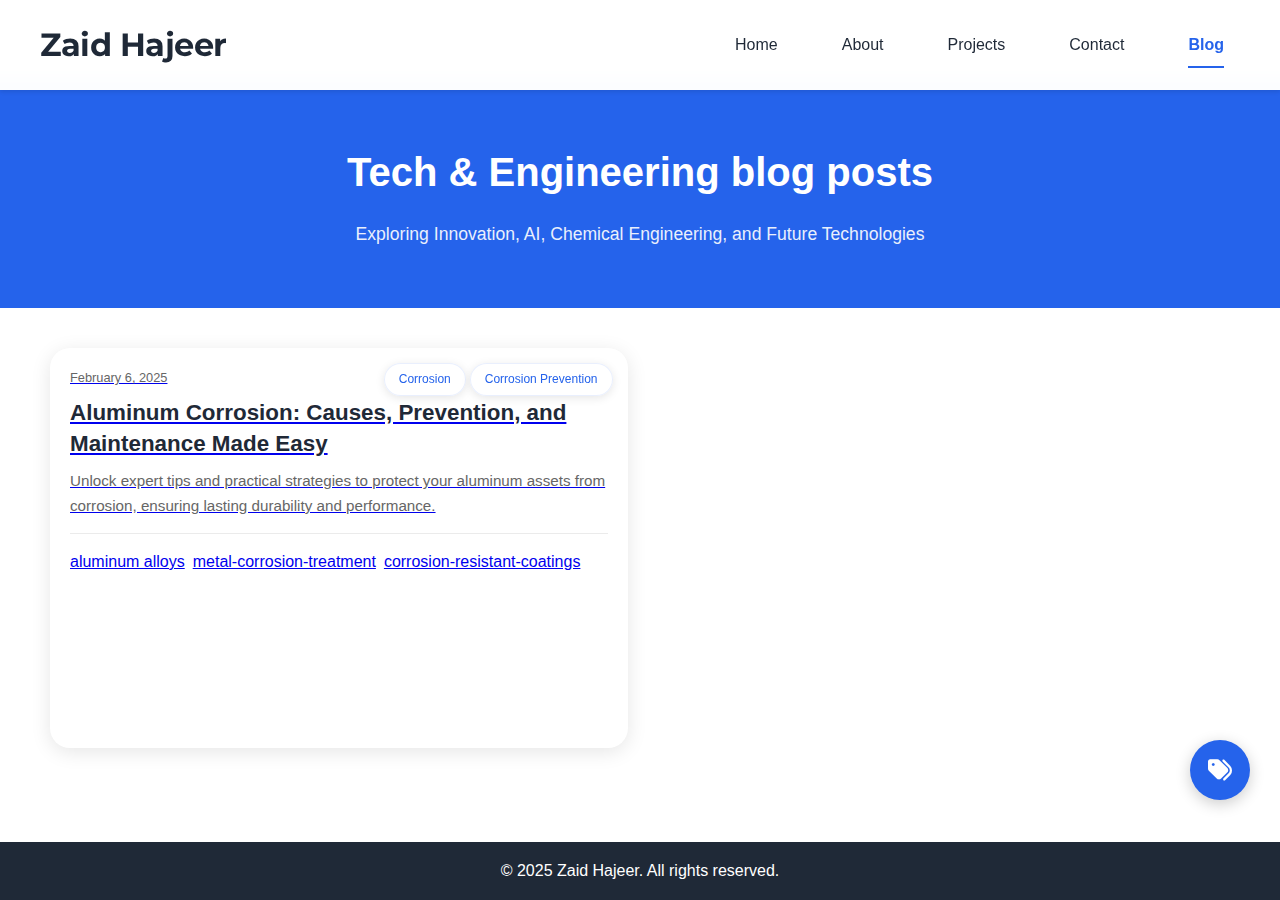
<file: blog/index.html>
<!DOCTYPE html>
<html lang="en">
<head>
    <meta charset="UTF-8">
    <meta name="viewport" content="width=device-width, initial-scale=1.0">
    
    <!-- Primary Meta Tags -->
    <title>Tech & Engineering Blog | Zaid Hajeer - Chemical Engineering Insights</title>
    <meta name="title" content="Tech & Engineering Blog | Zaid Hajeer - Chemical Engineering Insights">
    <meta name="description" content="Explore expert insights on chemical engineering, AI, process innovation, and sustainable technologies. Join Zaid Hajeer's technical blog for cutting-edge perspectives.">
    <meta name="author" content="Zaid Hajeer">
    <meta name="keywords" content="chemical engineering blog, tech blog, engineering insights, process innovation, AI in engineering, sustainable technologies, Zaid Hajeer">

    <!-- Open Graph / Facebook -->
    <meta property="og:type" content="website">
    <meta property="og:url" content="https://zaidhajeer.github.io/blog/">
    <meta property="og:title" content="Tech & Engineering Blog | Zaid Hajeer">
    <meta property="og:description" content="Explore expert insights on chemical engineering, AI, process innovation, and sustainable technologies. Join Zaid Hajeer's technical blog for cutting-edge perspectives.">
    <meta property="og:image" content="https://zaidhajeer.github.io/assets/images/blog-featured-image.jpg">

    <!-- Twitter -->
    <meta property="twitter:card" content="summary_large_image">
    <meta property="twitter:url" content="https://zaidhajeer.github.io/blog/">
    <meta property="twitter:title" content="Tech & Engineering Blog | Zaid Hajeer">
    <meta property="twitter:description" content="Explore expert insights on chemical engineering, AI, process innovation, and sustainable technologies. Join Zaid Hajeer's technical blog for cutting-edge perspectives.">
    <meta property="twitter:image" content="https://zaidhajeer.github.io/assets/images/blog-featured-image.jpg">

    <!-- Canonical URL -->
    <link rel="canonical" href="https://zaidhajeer.github.io/blog/">

    <!-- RSS Feed -->
    <link rel="alternate" type="application/rss+xml" title="Zaid Hajeer's Blog RSS Feed" href="https://zaidhajeer.github.io/blog/feed.xml">

    <!-- Fonts and Styles -->
    <link href="https://fonts.googleapis.com/css2?family=Montserrat:wght@400;500;700&display=swap" rel="stylesheet">
    <link rel="stylesheet" href="https://cdnjs.cloudflare.com/ajax/libs/font-awesome/6.0.0/css/all.min.css">
    <link rel="stylesheet" href="../styles.css">
    <link rel="stylesheet" href="blog.css">

    <!-- Schema.org markup -->
    <script type="application/ld+json">
    {
        "@context": "https://schema.org",
        "@type": "Blog",
        "name": "Tech & Engineering Blog",
        "description": "Expert insights on chemical engineering, AI, and sustainable technologies",
        "url": "https://zaidhajeer.github.io/blog/",
        "author": {
            "@type": "Person",
            "name": "Zaid Hajeer",
            "url": "https://zaidhajeer.github.io",
            "sameAs": [
                "https://github.com/zaidhajeer",
                "https://www.linkedin.com/in/zaid-hajeer-b2b2b4252/",
                "https://twitter.com/zaidhajeer",
                "https://www.facebook.com/zaid.hajeer.7",
                "https://www.instagram.com/zaid_hajeer/",
                "https://t.me/zaidhajeer"
            ]
        },
        "publisher": {
            "@type": "Organization",
            "name": "Zaid Hajeer",
            "url": "https://zaidhajeer.github.io"
        }
    }
    </script>
</head>
<body>
    <!-- Fixed Navigation -->
    <nav class="navbar">
        <div class="nav-container">
            <h1 id="logo">Zaid Hajeer</h1>
            <div class="menu-toggle">
                <span></span>
                <span></span>
                <span></span>
            </div>
            <div class="nav-links">
                <a href="../index.html">Home</a>
                <a href="../index.html#about">About</a>
                <a href="../index.html#portfolio">Projects</a>
                <a href="../index.html#contact">Contact</a>
                <a href="./index.html" class="blog-link active">Blog</a>
            </div>
        </div>
    </nav>

    <!-- Blog Header -->
    <header class="blog-header">
        <h1>Tech & Engineering blog posts</h1>
        <p>Exploring Innovation, AI, Chemical Engineering, and Future Technologies</p>
    </header>

    <div class="blog-container">
        <!-- Blog Posts Section -->
        <div class="blog-posts">
            <div class="posts-grid" id="blogPostsContainer">
                <!-- Posts will be dynamically inserted here -->
            </div>
        </div>
    </div>

    <!-- Mobile Categories Button -->
    <button class="categories-toggle" aria-label="Show Categories">
        <i class="fas fa-tags"></i>
    </button>

    <!-- Mobile Categories Sidebar -->
    <div class="mobile-categories-sidebar">
        <div class="mobile-sidebar-header">
            <h2>Categories</h2>
            <button class="mobile-sidebar-close" aria-label="Close categories">×</button>
        </div>
        <ul class="category-list mobile-category-list">
            <!-- Categories will be dynamically inserted here -->
        </ul>
    </div>

    <div class="mobile-overlay"></div>

    <!-- Fixed Footer -->
    <footer class="footer">
        <p>&copy; 2025 Zaid Hajeer. All rights reserved.</p>
    </footer>

    <script src="../script.js"></script>
    <script>
        // Ensure mobile menu works on blog pages
        document.addEventListener('DOMContentLoaded', () => {
            const menuToggle = document.querySelector('.menu-toggle');
            const navLinksContainer = document.querySelector('.nav-links');

            if (menuToggle && navLinksContainer) {
                // Toggle menu when clicking the hamburger
                menuToggle.addEventListener('click', (e) => {
                    e.stopPropagation();
                    menuToggle.classList.toggle('active');
                    navLinksContainer.classList.toggle('active');
                });

                // Close menu when clicking outside
                document.addEventListener('click', (e) => {
                    if (!navLinksContainer.contains(e.target) && !menuToggle.contains(e.target)) {
                        menuToggle.classList.remove('active');
                        navLinksContainer.classList.remove('active');
                    }
                });

                // Close menu when clicking a link
                navLinksContainer.querySelectorAll('a').forEach(link => {
                    link.addEventListener('click', () => {
                        menuToggle.classList.remove('active');
                        navLinksContainer.classList.remove('active');
                    });
                });

                // Prevent menu from closing when clicking inside
                navLinksContainer.addEventListener('click', (e) => {
                    e.stopPropagation();
                });
            }
        });
    </script>
    <script src="./data/posts.js"></script>
    <script src="./js/blog-list.js"></script>
</body>
</html>
</file>
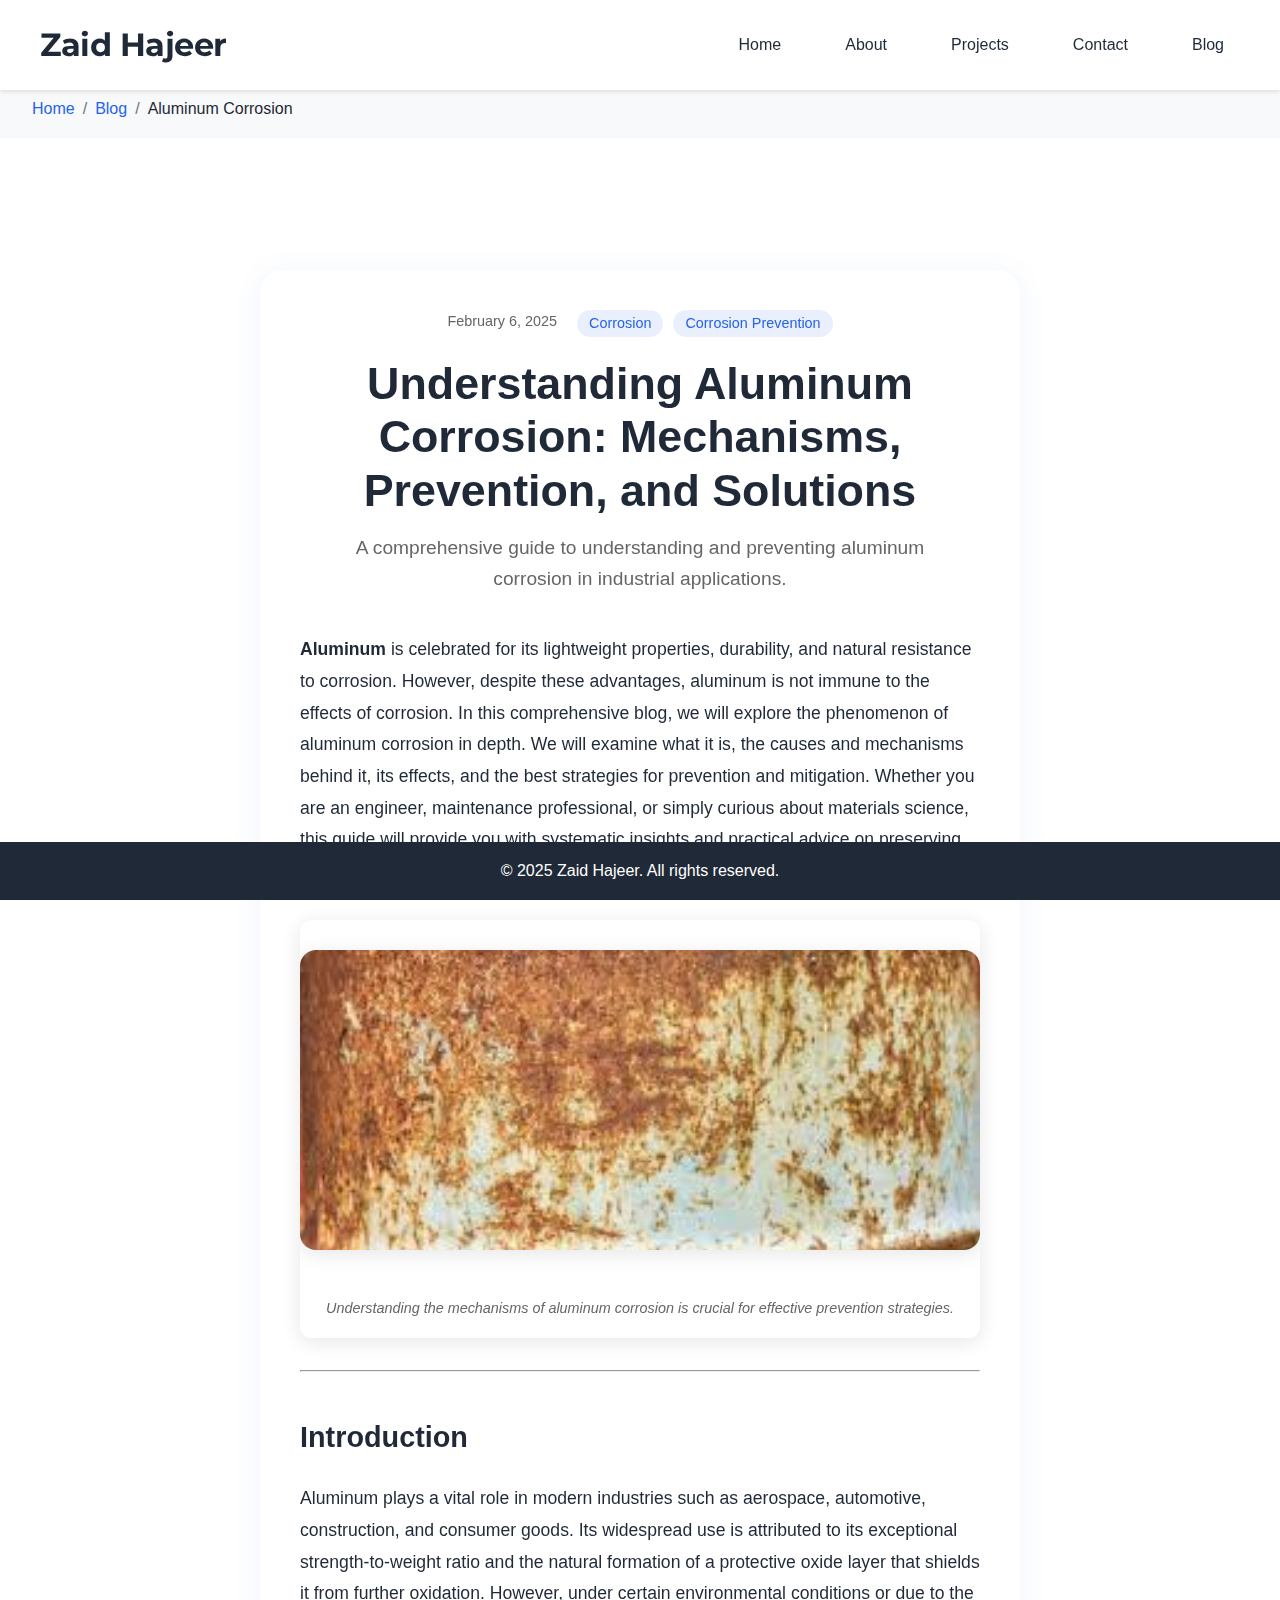
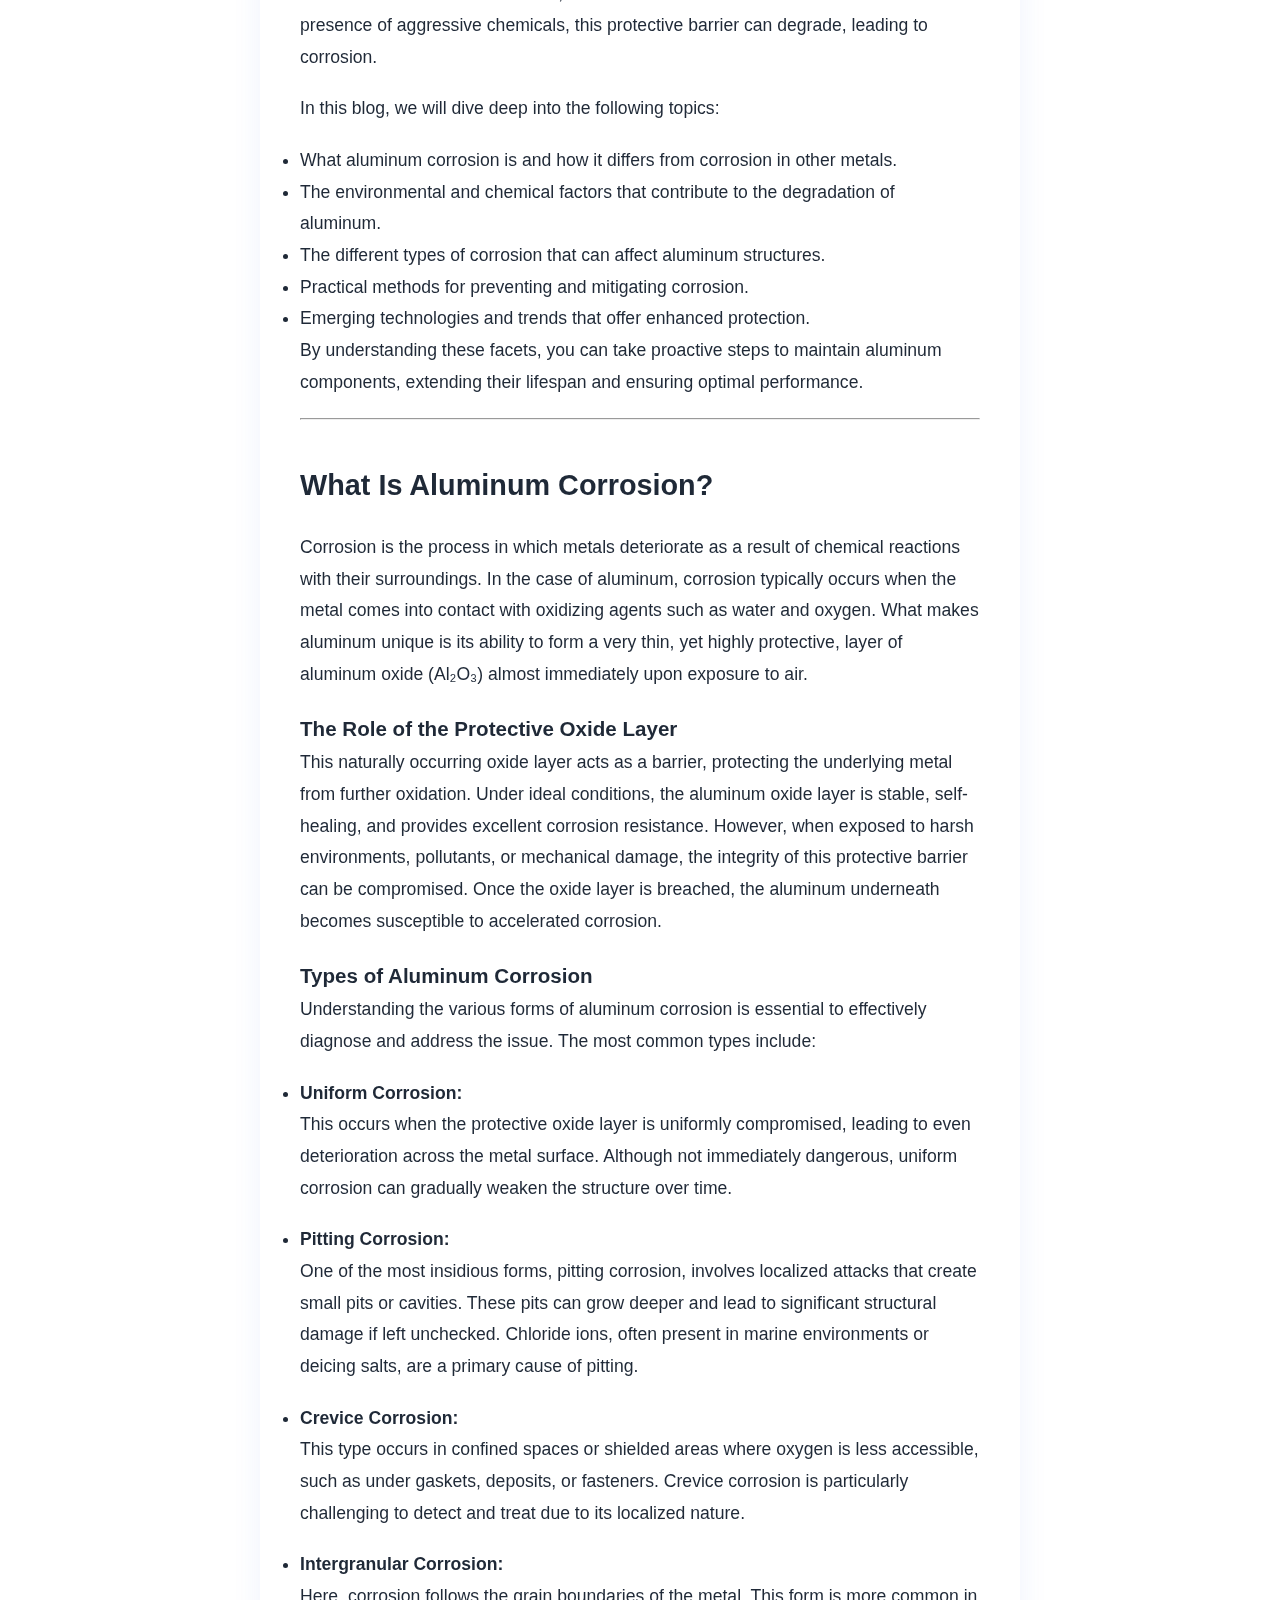
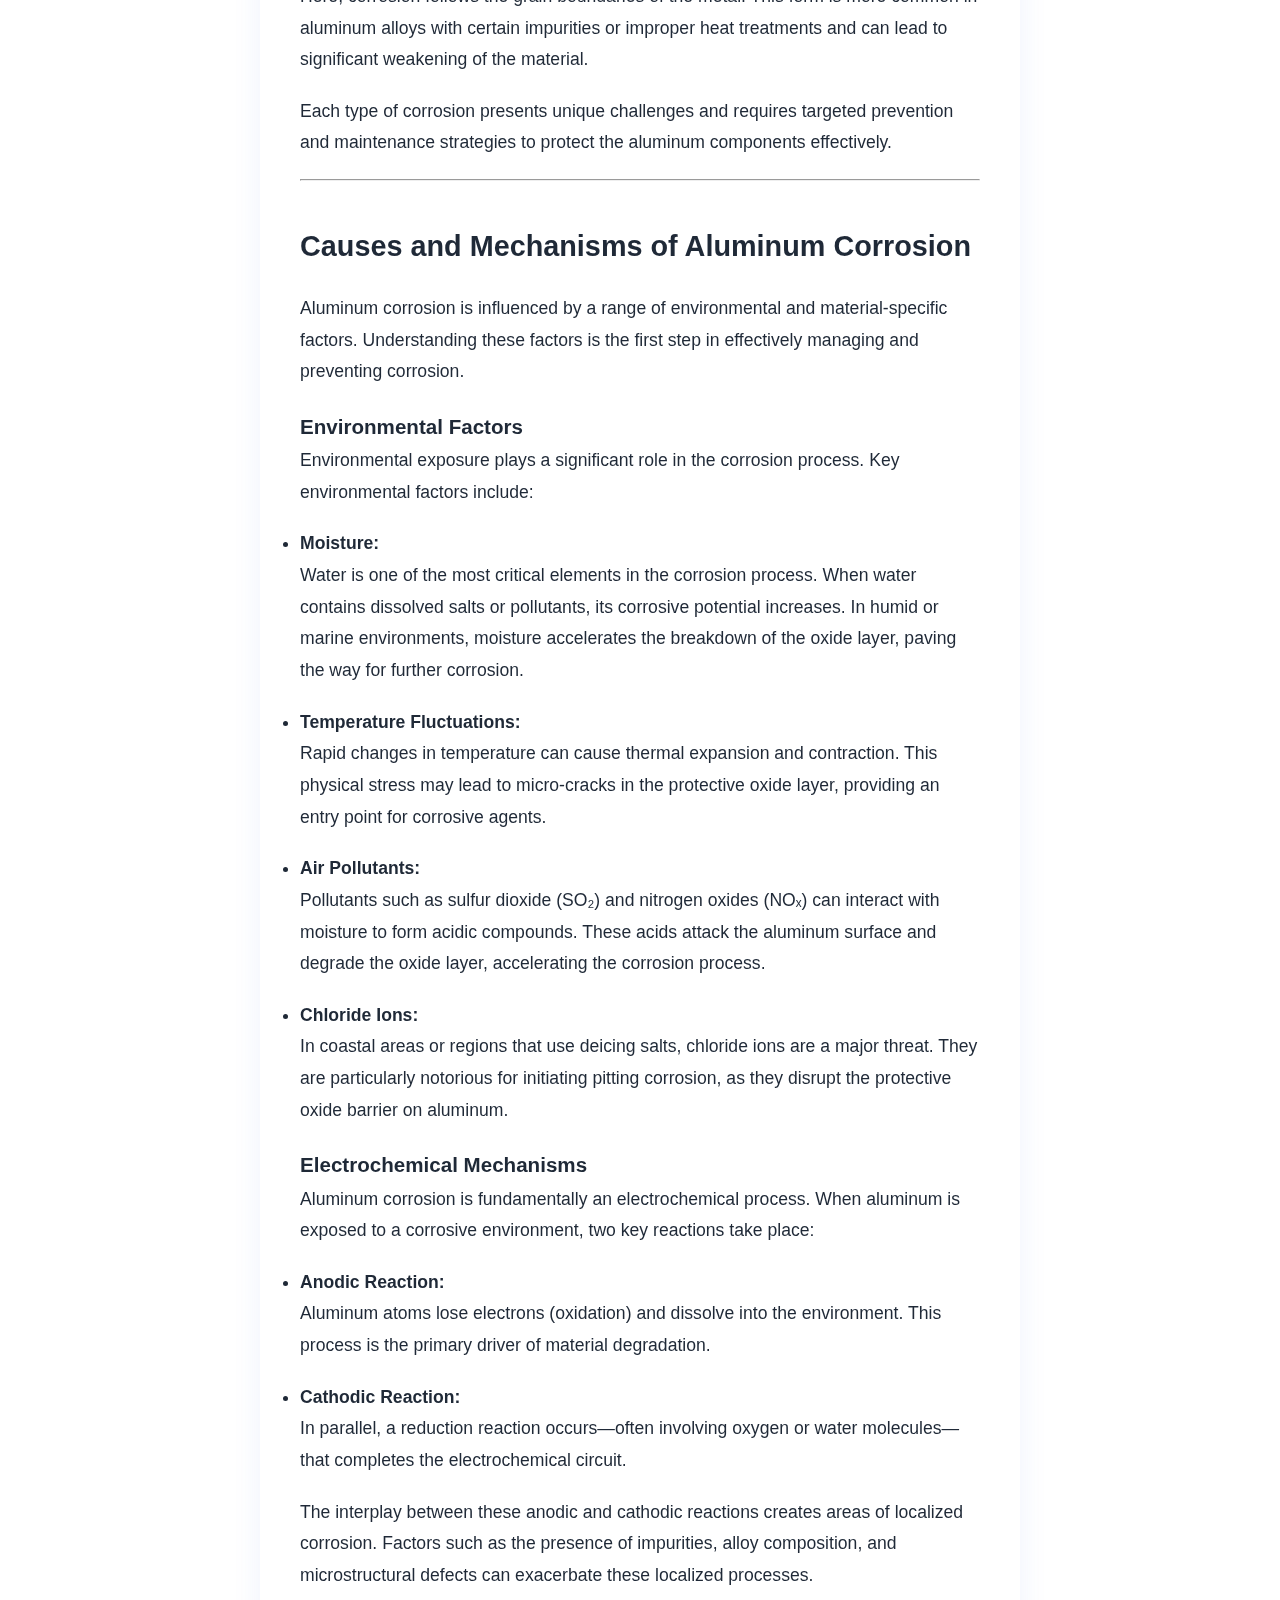
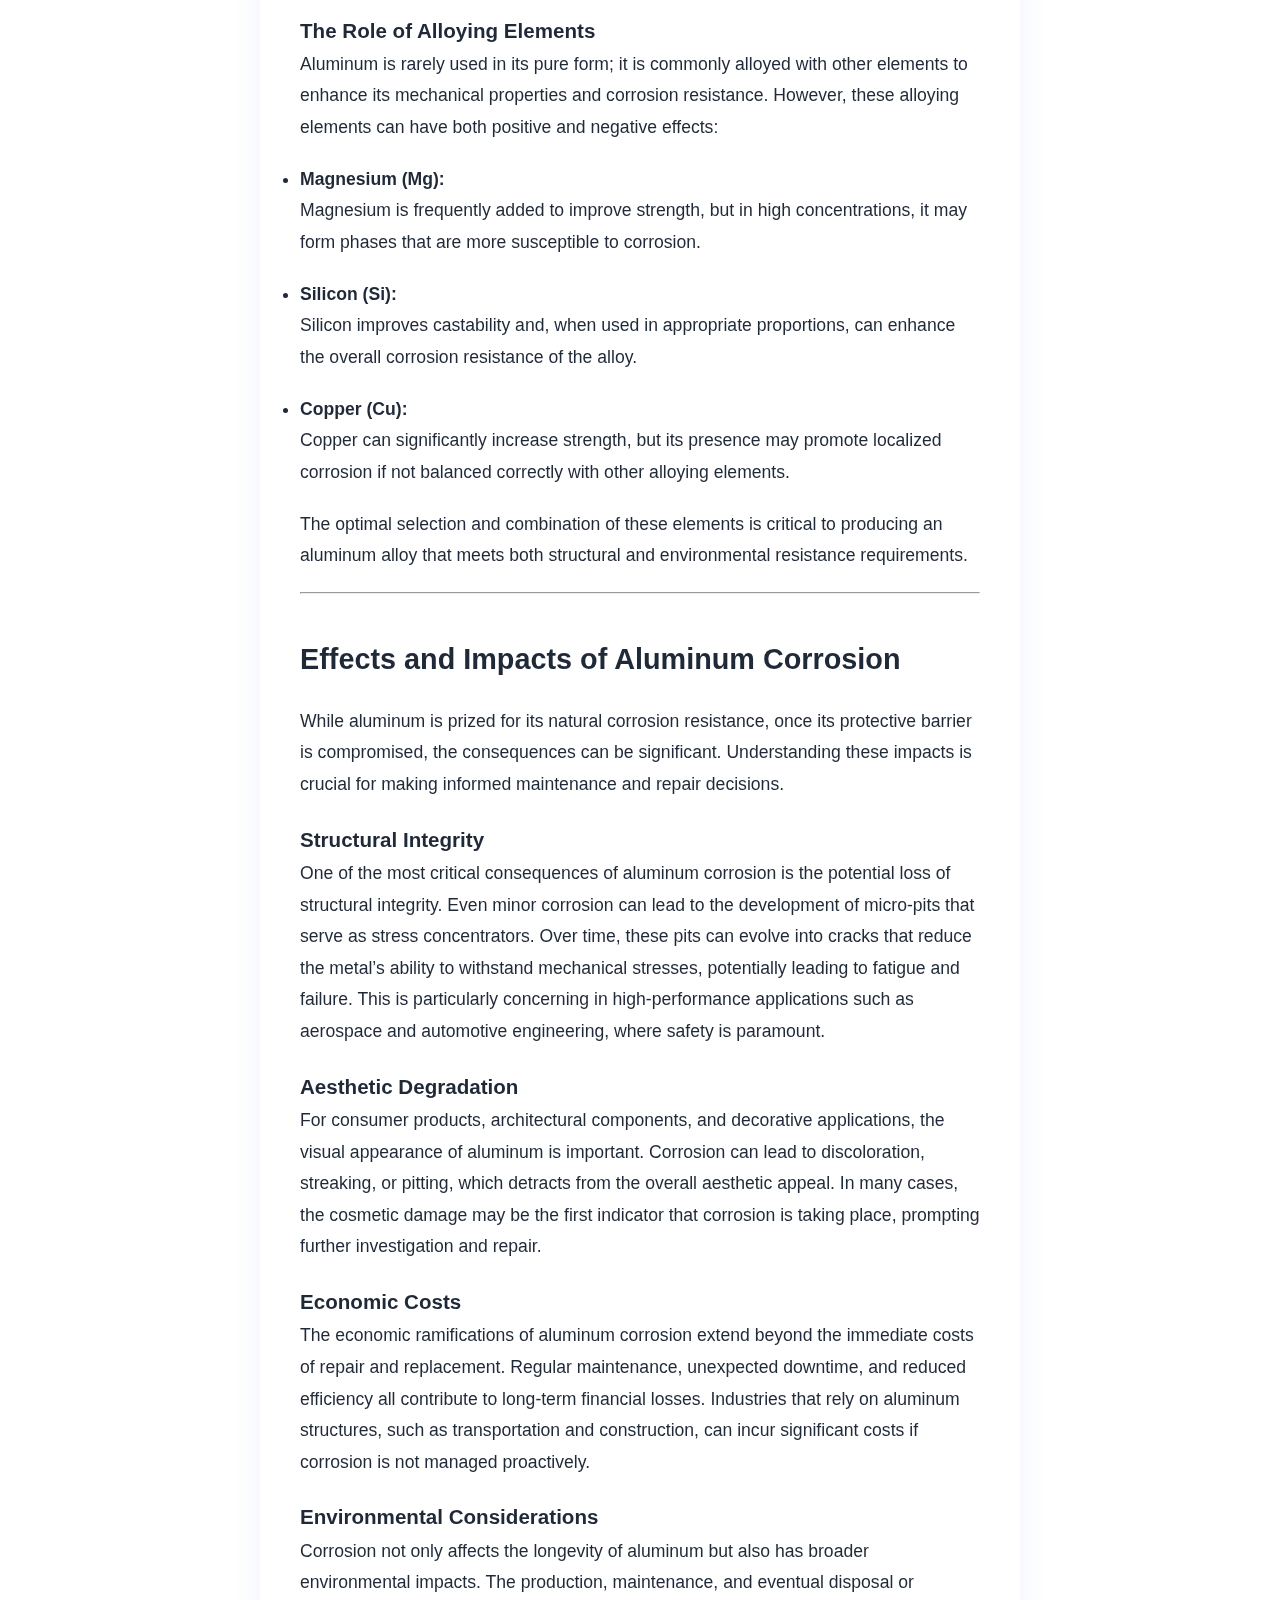
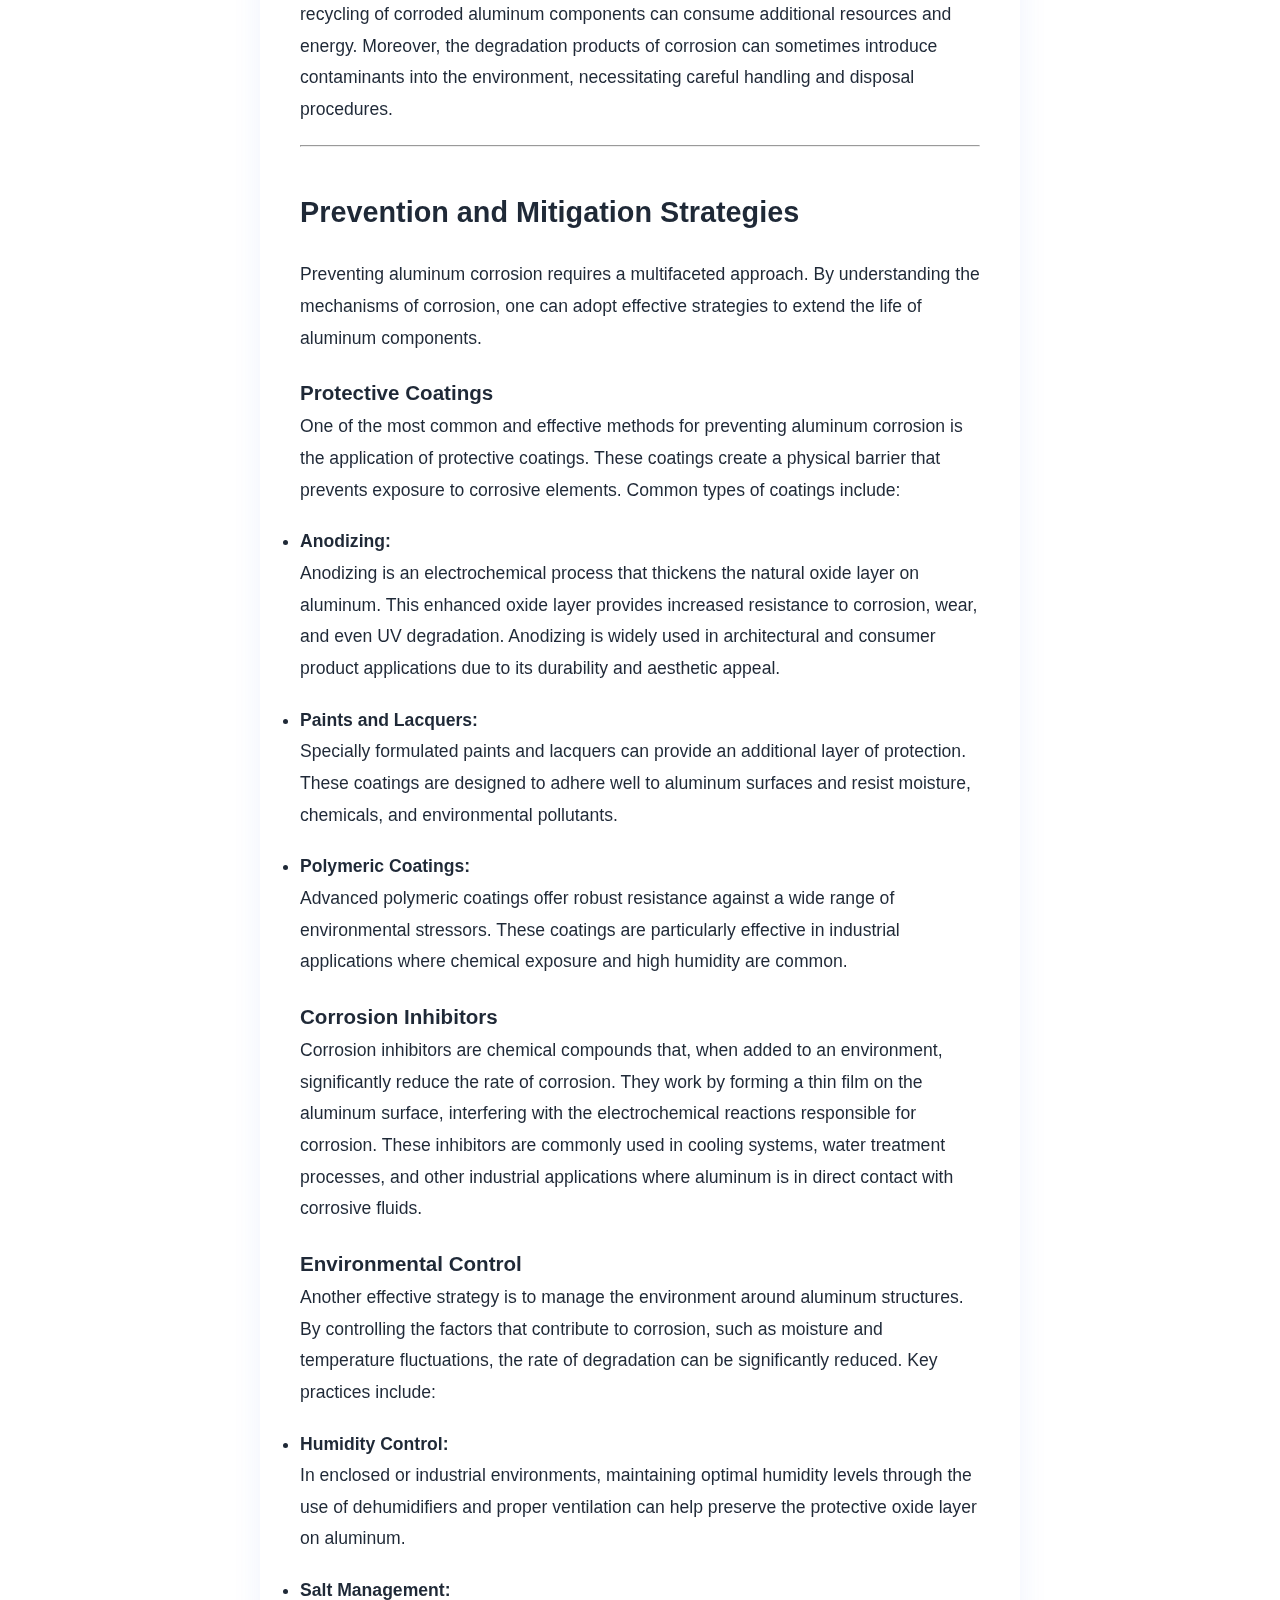
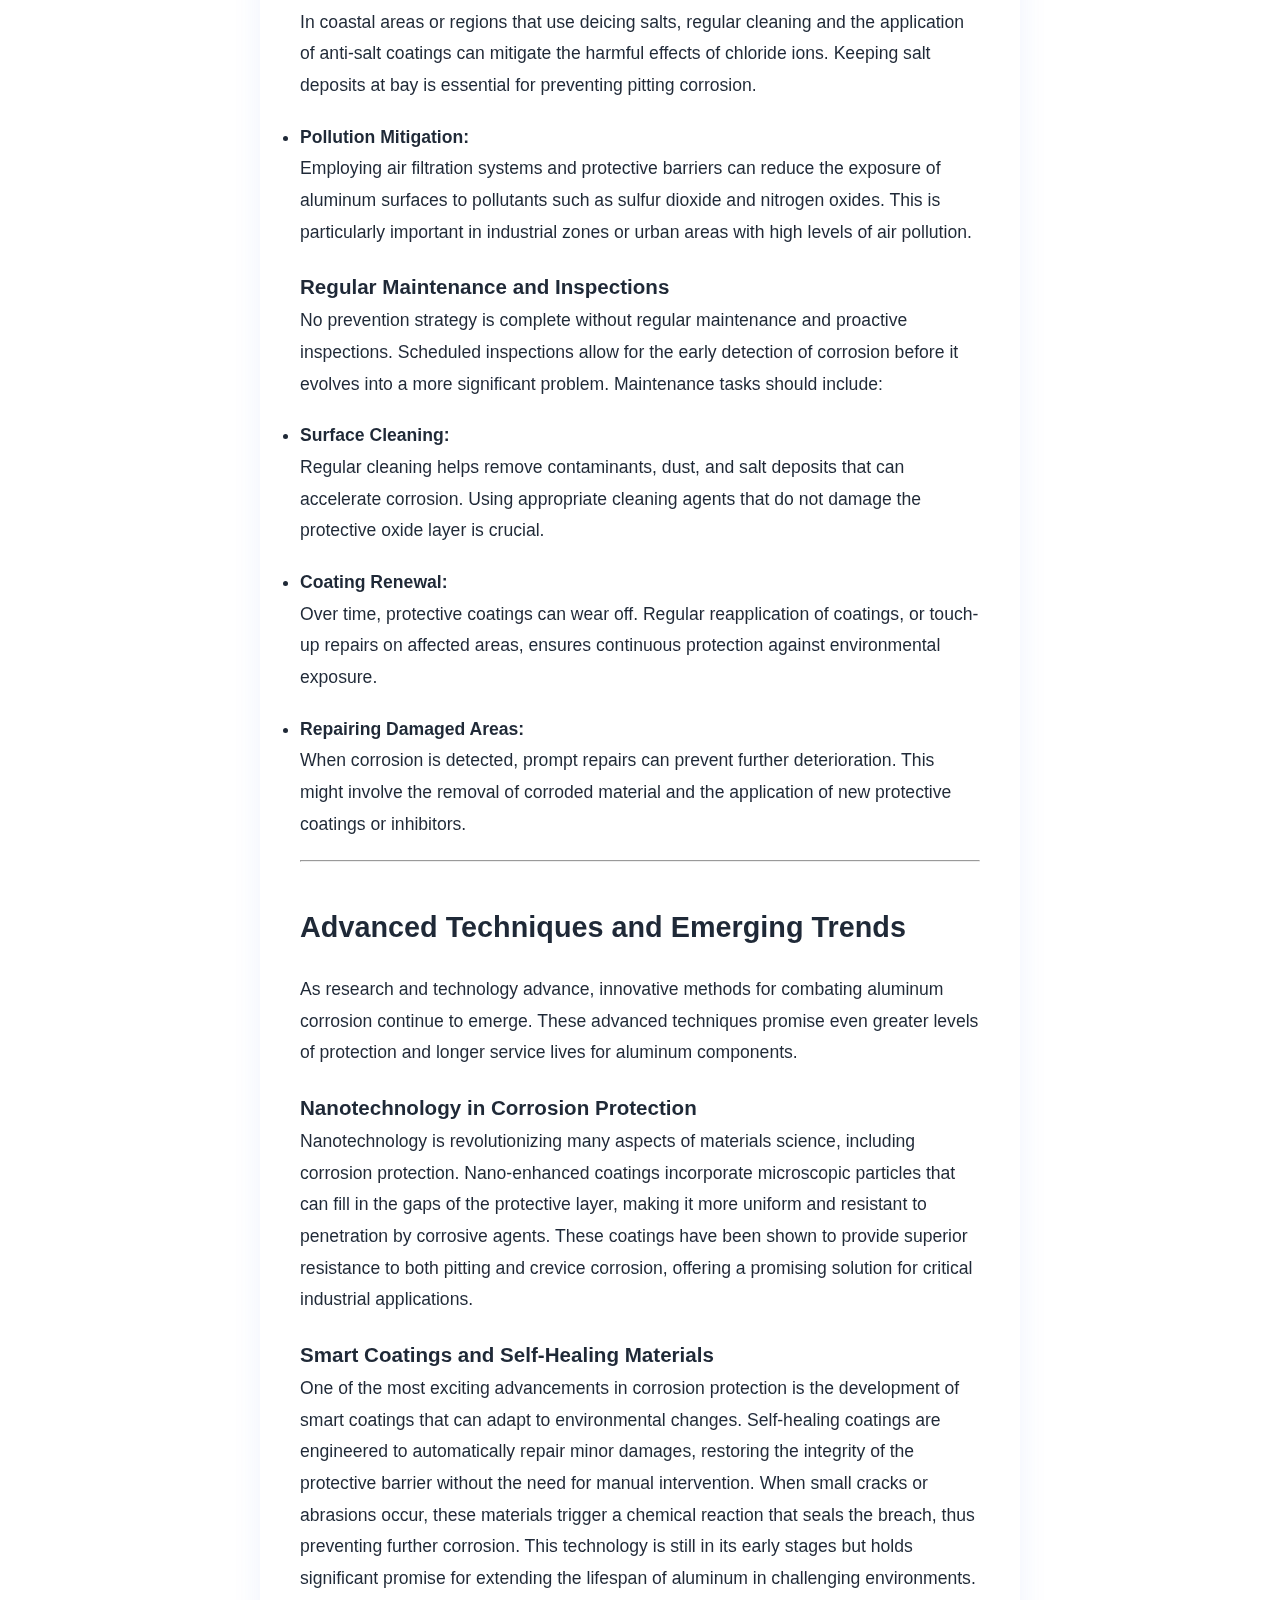
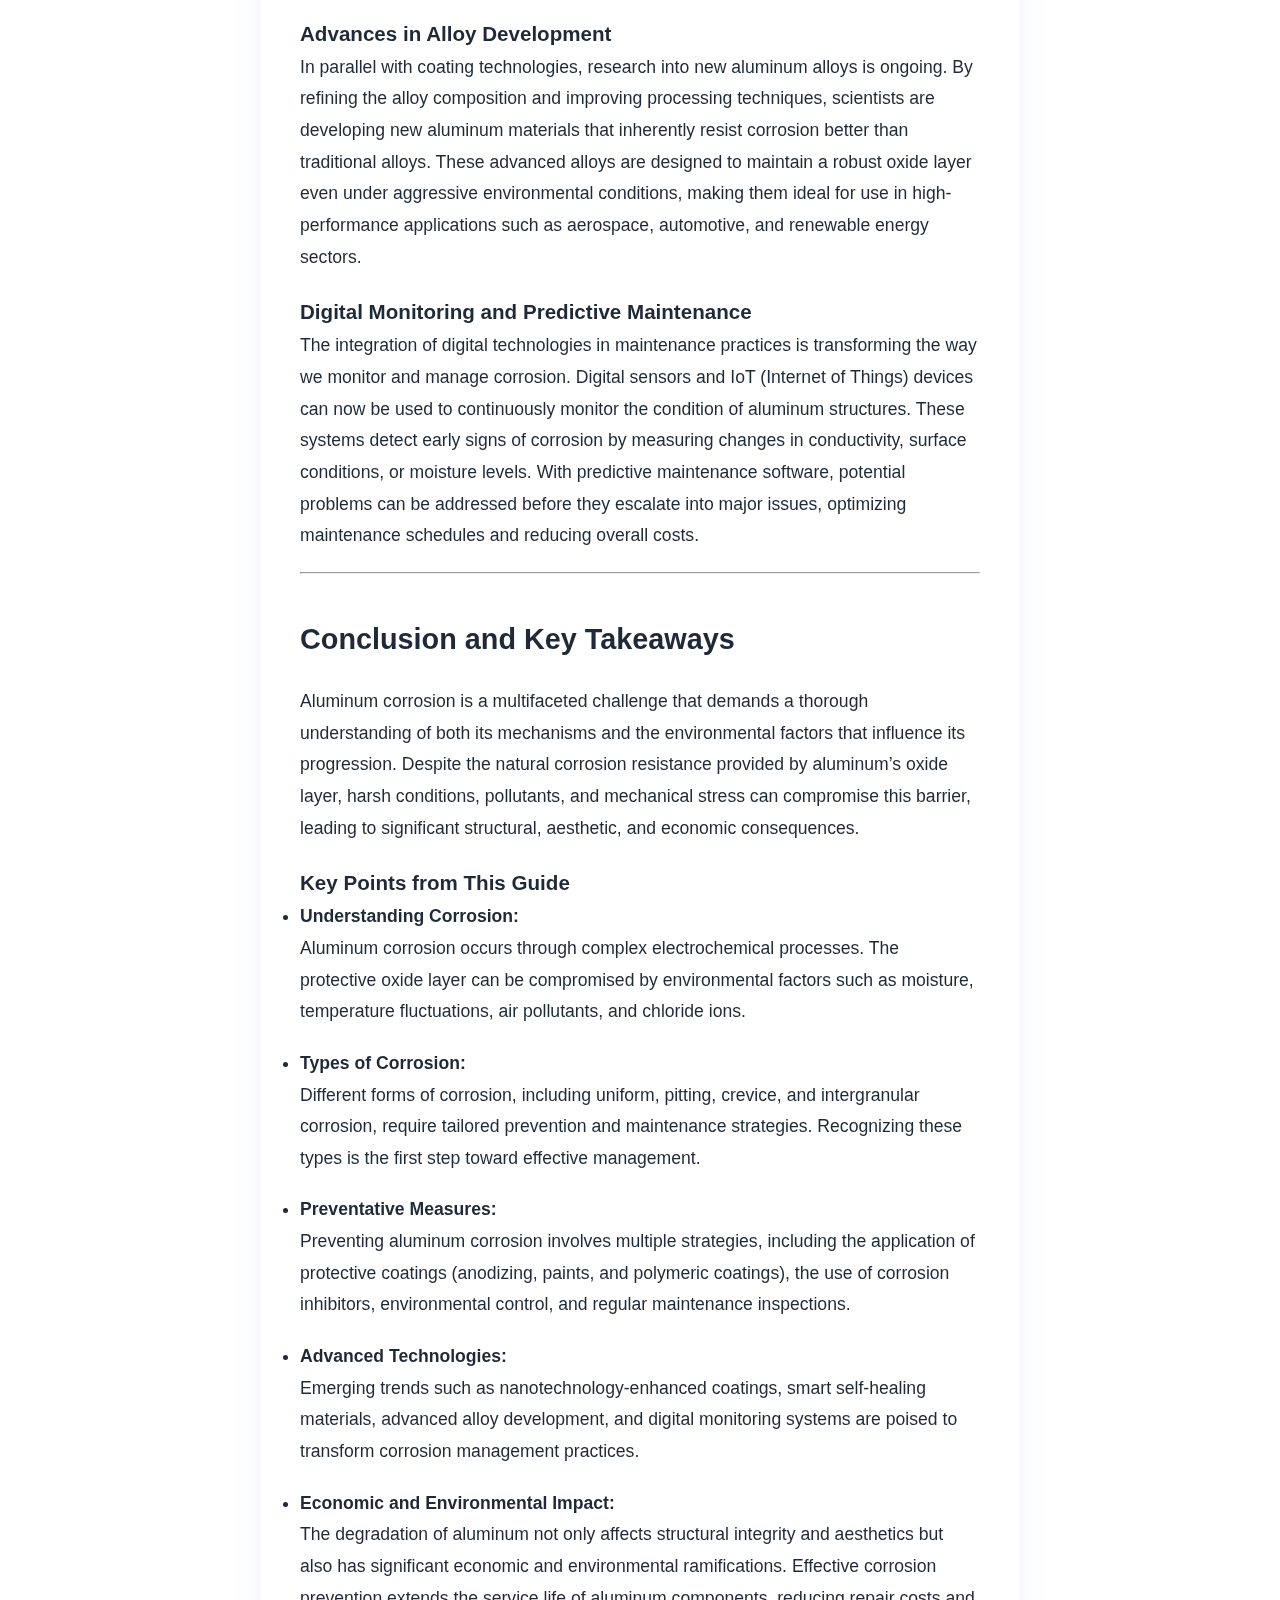
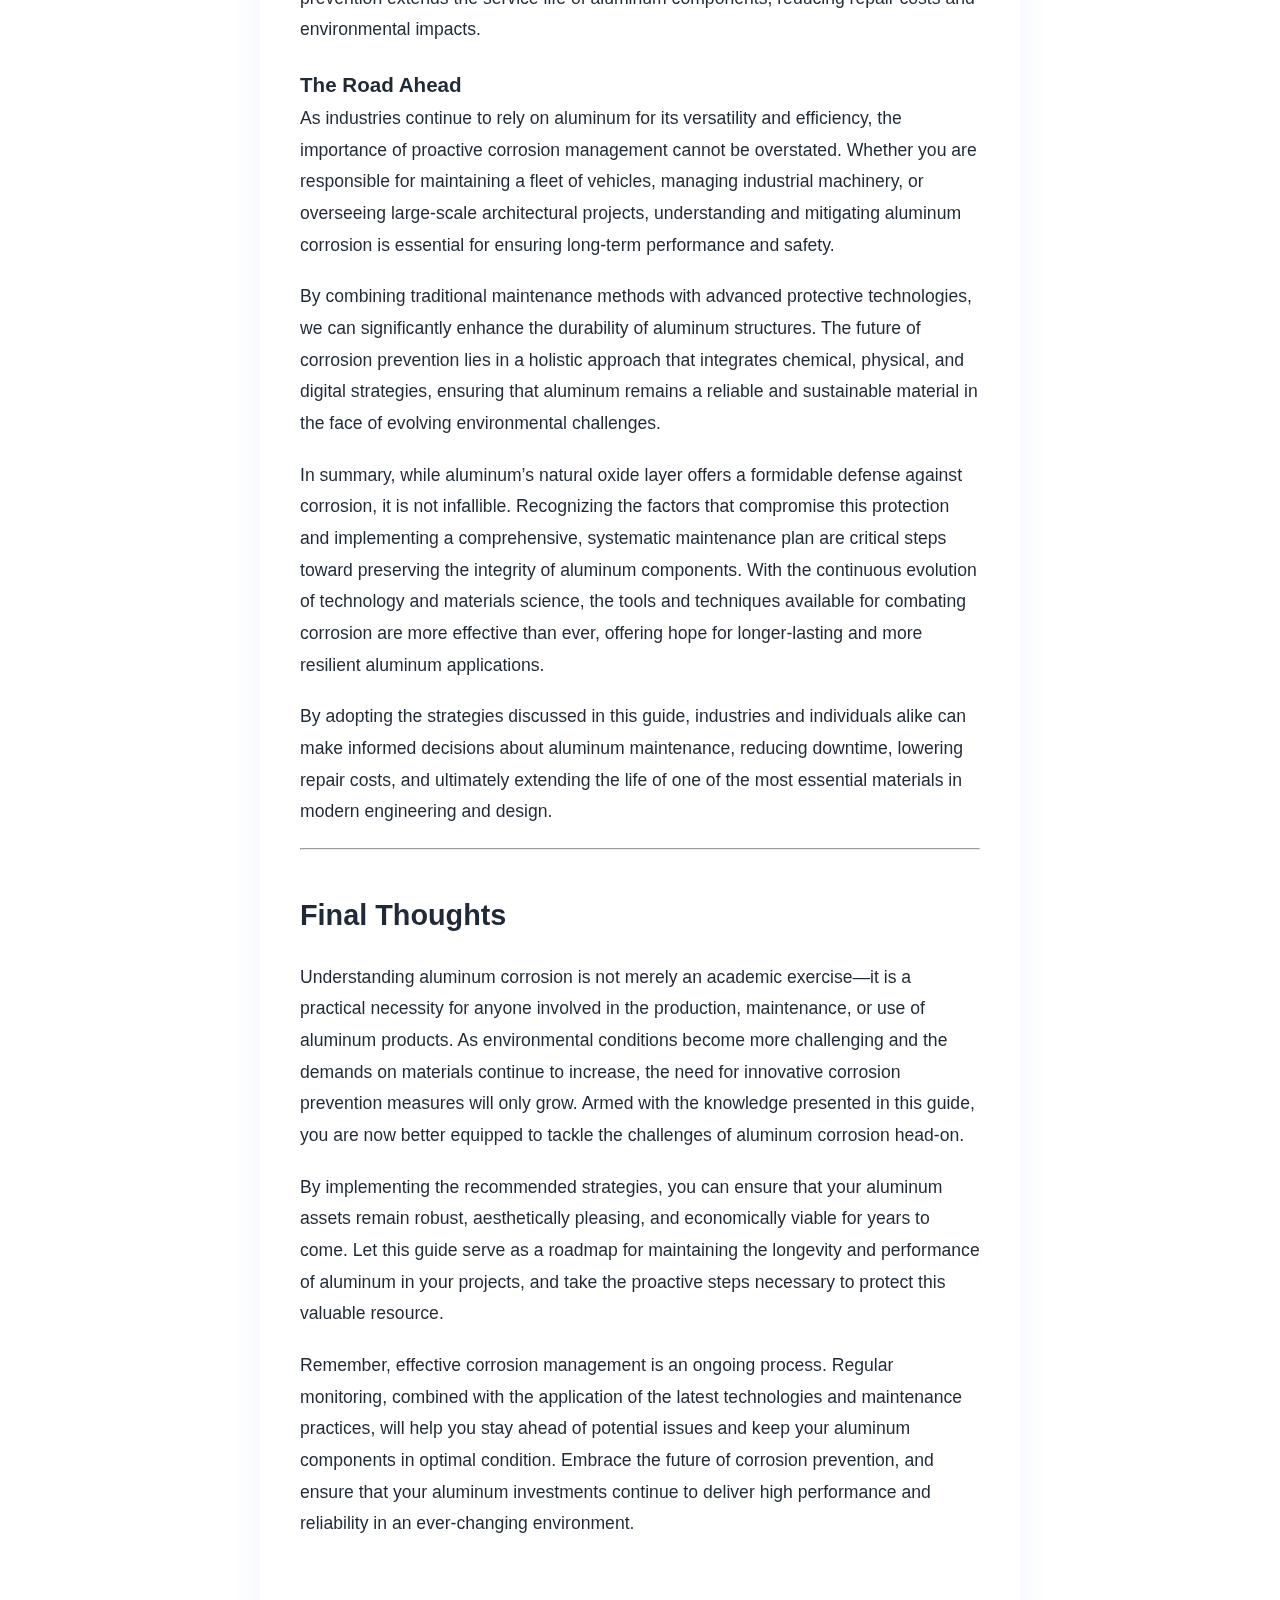
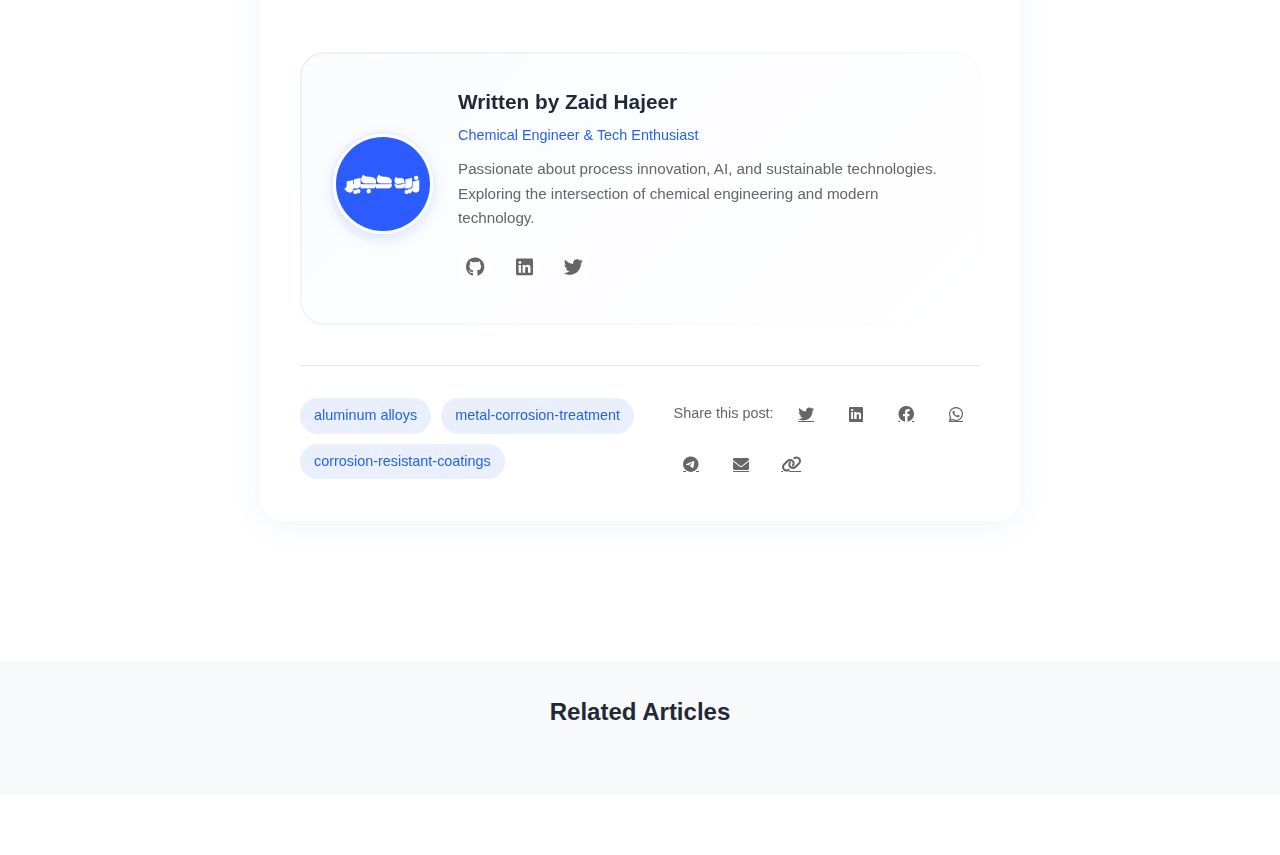
<file: blog/posts/Aluminum-corrosion/index.html>
<!DOCTYPE html>
<html lang="en">
<head>
    <meta charset="UTF-8">
    <meta name="viewport" content="width=device-width, initial-scale=1.0">
    
    <!-- Primary Meta Tags -->
    <title>Aluminum Corrosion | Zaid Hajeer - Chemical Engineering & Tech</title>
    <meta name="title" content="Aluminum Corrosion | Zaid Hajeer - Chemical Engineering & Tech">
    <meta name="description" content="Explore insights on aluminum corrosion mechanisms, prevention strategies, and industrial applications. Expert analysis from a chemical engineering perspective.">
    <meta name="author" content="Zaid Hajeer">
    <meta name="keywords" content="aluminum corrosion, chemical engineering, corrosion prevention, material science, Zaid Hajeer,zaidhajeer, زيد حجير">

    <!-- Open Graph / Facebook -->
    <meta property="og:type" content="article">
    <meta property="og:url" content="https://zaidhajeer.github.io/blog/posts/Aluminum-corrosion/">
    <meta property="og:title" content="Aluminum Corrosion | Zaid Hajeer">
    <meta property="og:description" content="Explore insights on aluminum corrosion mechanisms, prevention strategies, and industrial applications. Expert analysis from a chemical engineering perspective.">
    <meta property="og:image" content="https://zaidhajeer.github.io/blog/posts/Aluminum-corrosion/images/featured-image.jpg">

    <!-- Twitter -->
    <meta property="twitter:card" content="summary_large_image">
    <meta property="twitter:url" content="https://zaidhajeer.github.io/blog/posts/Aluminum-corrosion/">
    <meta property="twitter:title" content="Aluminum Corrosion | Zaid Hajeer">
    <meta property="twitter:description" content="Explore insights on aluminum corrosion mechanisms, prevention strategies, and industrial applications. Expert analysis from a chemical engineering perspective.">
    <meta property="twitter:image" content="https://zaidhajeer.github.io/blog/posts/Aluminum-corrosion/images/featured-image.jpg">

    <!-- Canonical URL -->
    <link rel="canonical" href="https://zaidhajeer.github.io/blog/posts/Aluminum-corrosion/">

    <!-- Schema.org markup for Google -->
    <script type="application/ld+json">
    {
        "@context": "https://schema.org",
        "@type": "BlogPosting",
        "headline": "Aluminum Corrosion",
        "image": "https://zaidhajeer.github.io/blog/posts/Aluminum-corrosion/images/featured-image.jpg",
        "author": {
            "@type": "Person",
            "name": "Zaid Hajeer",
            "url": "https://zaidhajeer.github.io"
        },
        "publisher": {
            "@type": "Organization",
            "name": "Zaid Hajeer",
            "logo": {
                "@type": "ImageObject",
                "url": "https://zaidhajeer.github.io/path/to/logo.png"
            }
        },
        "datePublished": "2025-02-06",
        "dateModified": "2025-02-06",
        "description": "Explore insights on aluminum corrosion mechanisms, prevention strategies, and industrial applications.",
        "mainEntityOfPage": {
            "@type": "WebPage",
            "@id": "https://zaidhajeer.github.io/blog/posts/Aluminum-corrosion/"
        }
    }
    </script>

    <!-- Styles -->
    <link href="https://fonts.googleapis.com/css2?family=Montserrat:wght@400;500;700&display=swap" rel="stylesheet">
    <link rel="stylesheet" href="https://cdnjs.cloudflare.com/ajax/libs/font-awesome/6.0.0/css/all.min.css">
    <link rel="stylesheet" href="../../../styles.css">
    <link rel="stylesheet" href="../../blog.css">
    <link rel="stylesheet" href="../post.css">

    <!-- Add robots meta tag to explicitly allow indexing -->
    <meta name="robots" content="index, follow">
    
    <!-- Add more specific meta tags -->
    <meta name="revisit-after" content="7 days">
    <meta name="language" content="English">
    
    <!-- Add article:published_time meta tag -->
    <meta property="article:published_time" content="2025-02-06T00:00:00+00:00">
    <meta property="article:modified_time" content="2025-02-06T00:00:00+00:00">
    
    <!-- Add breadcrumb structured data -->
    <script type="application/ld+json">
    {
        "@context": "https://schema.org",
        "@type": "BreadcrumbList",
        "itemListElement": [{
            "@type": "ListItem",
            "position": 1,
            "name": "Home",
            "item": "https://zaidhajeer.github.io"
        },{
            "@type": "ListItem",
            "position": 2,
            "name": "Blog",
            "item": "https://zaidhajeer.github.io/blog"
        },{
            "@type": "ListItem",
            "position": 3,
            "name": "Aluminum Corrosion",
            "item": "https://zaidhajeer.github.io/blog/posts/Aluminum-corrosion/"
        }]
    }
    </script>

    <!-- Enhance existing Schema.org markup -->
    <script type="application/ld+json">
    {
        "@context": "https://schema.org",
        "@type": "BlogPosting",
        "headline": "Understanding Aluminum Corrosion: Mechanisms, Prevention, and Solutions",
        "image": "https://zaidhajeer.github.io/blog/posts/Aluminum-corrosion/images/featured-image.jpg",
        "author": {
            "@type": "Person",
            "name": "Zaid Hajeer",
            "url": "https://zaidhajeer.github.io",
            "jobTitle": "Chemical Engineer",
            "sameAs": [
                "https://github.com/zaidhajeer",
                "https://www.linkedin.com/in/zaidhajeer/",
                "https://x.com/Zoz_JO"
            ]
        },
        "publisher": {
            "@type": "Organization",
            "name": "Zaid Hajeer",
            "logo": {
                "@type": "ImageObject",
                "url": "https://zaidhajeer.github.io/path/to/logo.png"
            }
        },
        "datePublished": "2025-02-06T00:00:00+00:00",
        "dateModified": "2025-02-06T00:00:00+00:00",
        "description": "Explore insights on aluminum corrosion mechanisms, prevention strategies, and industrial applications. Expert analysis from a chemical engineering perspective.",
        "mainEntityOfPage": {
            "@type": "WebPage",
            "@id": "https://zaidhajeer.github.io/blog/posts/Aluminum-corrosion/"
        },
        "keywords": "aluminum corrosion, chemical engineering, corrosion prevention, material science, industrial applications",
        "articleSection": "Chemical Engineering",
        "wordCount": "5000"
    }
    </script>
</head>
<body>
    <!-- Fixed Navigation -->
    <nav class="navbar">
        <div class="nav-container">
            <h1 id="logo">Zaid Hajeer</h1>
            <div class="menu-toggle">
                <span></span>
                <span></span>
                <span></span>
            </div>
            <div class="nav-links">
                <a href="../../../index.html">Home</a>
                <a href="../../../index.html#about">About</a>
                <a href="../../../index.html#portfolio">Projects</a>
                <a href="../../../index.html#contact">Contact</a>
                <a href="../../index.html" class="blog-link">Blog</a>
            </div>
        </div>
    </nav>

    <!-- Add visible breadcrumb navigation -->
    <nav class="breadcrumb" aria-label="Breadcrumb">
        <ol>
            <li><a href="../../../index.html">Home</a></li>
            <li><a href="../../index.html">Blog</a></li>
            <li aria-current="page">Aluminum Corrosion</li>
        </ol>
    </nav>

    <!-- Blog Post Content -->
    <main class="post-content">
        <article class="blog-post">
            <header class="post-header">
                <div class="post-meta-top">
                    <script src="../../data/posts.js"></script>
                    <script>
                        // Get the current post ID from the URL
                        const postId = window.location.pathname.split('/').slice(-2)[0];
                        
                        // Find the current post data
                        const currentPost = posts.find(post => post.id === postId);
                        
                        // Format and display the date
                        if (currentPost && currentPost.date) {
                            const date = new Date(currentPost.date);
                            const formattedDate = date.toLocaleDateString('en-US', {
                                year: 'numeric',
                                month: 'long',
                                day: 'numeric'
                            });
                            document.write(`<time datetime="${currentPost.date}">${formattedDate}</time>`);
                        }

                        // Display the categories
                        document.write('<div class="post-categories">');
                        if (currentPost && currentPost.categories) {
                            currentPost.categories.forEach(category => {
                                document.write(`<span class="post-category">${category}</span>`);
                            });
                        }
                        document.write('</div>');
                    </script>
                </div>
                <h1>Understanding Aluminum Corrosion: Mechanisms, Prevention, and Solutions</h1>
                <p class="post-subtitle">A comprehensive guide to understanding and preventing aluminum corrosion in industrial applications.</p>
            </header>

            <div class="post-body">
                <p><strong>Aluminum</strong> is celebrated for its lightweight properties, durability, and natural resistance to corrosion. However, despite these advantages, aluminum is not immune to the effects of corrosion. In this comprehensive blog, we will explore the phenomenon of aluminum corrosion in depth. We will examine what it is, the causes and mechanisms behind it, its effects, and the best strategies for prevention and mitigation. Whether you are an engineer, maintenance professional, or simply curious about materials science, this guide will provide you with systematic insights and practical advice on preserving the integrity of aluminum in various applications.</p>
                
                <figure class="post-image">
                    <img 
                        src="./images/featured-image.jpg" 
                        alt="Detailed visualization of aluminum corrosion process showing metal surface degradation and protective oxide layer formation" 
                        class="featured-image"
                        loading="lazy"
                    >
                    <figcaption>Understanding the mechanisms of aluminum corrosion is crucial for effective prevention strategies.</figcaption>
                </figure>
                
                <hr />
                <h2><strong>Introduction</strong></h2>
                <p>Aluminum plays a vital role in modern industries such as aerospace, automotive, construction, and consumer goods. Its widespread use is attributed to its exceptional strength-to-weight ratio and the natural formation of a protective oxide layer that shields it from further oxidation. However, under certain environmental conditions or due to the presence of aggressive chemicals, this protective barrier can degrade, leading to corrosion.</p>
                <p>In this blog, we will dive deep into the following topics:</p>
                <ul>
                <li>What aluminum corrosion is and how it differs from corrosion in other metals.</li>
                <li>The environmental and chemical factors that contribute to the degradation of aluminum.</li>
                <li>The different types of corrosion that can affect aluminum structures.</li>
                <li>Practical methods for preventing and mitigating corrosion.</li>
                <li>Emerging technologies and trends that offer enhanced protection.</li>
                </ul>
                <p>By understanding these facets, you can take proactive steps to maintain aluminum components, extending their lifespan and ensuring optimal performance.</p>
                <hr />
                <h2><strong>What Is Aluminum Corrosion?</strong></h2>
                <p>Corrosion is the process in which metals deteriorate as a result of chemical reactions with their surroundings. In the case of aluminum, corrosion typically occurs when the metal comes into contact with oxidizing agents such as water and oxygen. What makes aluminum unique is its ability to form a very thin, yet highly protective, layer of aluminum oxide (Al₂O₃) almost immediately upon exposure to air.</p>
                <h3>The Role of the Protective Oxide Layer</h3>
                <p>This naturally occurring oxide layer acts as a barrier, protecting the underlying metal from further oxidation. Under ideal conditions, the aluminum oxide layer is stable, self-healing, and provides excellent corrosion resistance. However, when exposed to harsh environments, pollutants, or mechanical damage, the integrity of this protective barrier can be compromised. Once the oxide layer is breached, the aluminum underneath becomes susceptible to accelerated corrosion.</p>
                <h3>Types of Aluminum Corrosion</h3>
                <p>Understanding the various forms of aluminum corrosion is essential to effectively diagnose and address the issue. The most common types include:</p>
                <ul>
                <li>
                <p><strong>Uniform Corrosion:</strong><br />This occurs when the protective oxide layer is uniformly compromised, leading to even deterioration across the metal surface. Although not immediately dangerous, uniform corrosion can gradually weaken the structure over time.</p>
                </li>
                <li>
                <p><strong>Pitting Corrosion:</strong><br />One of the most insidious forms, pitting corrosion, involves localized attacks that create small pits or cavities. These pits can grow deeper and lead to significant structural damage if left unchecked. Chloride ions, often present in marine environments or deicing salts, are a primary cause of pitting.</p>
                </li>
                <li>
                <p><strong>Crevice Corrosion:</strong><br />This type occurs in confined spaces or shielded areas where oxygen is less accessible, such as under gaskets, deposits, or fasteners. Crevice corrosion is particularly challenging to detect and treat due to its localized nature.</p>
                </li>
                <li>
                <p><strong>Intergranular Corrosion:</strong><br />Here, corrosion follows the grain boundaries of the metal. This form is more common in aluminum alloys with certain impurities or improper heat treatments and can lead to significant weakening of the material.</p>
                </li>
                </ul>
                <p>Each type of corrosion presents unique challenges and requires targeted prevention and maintenance strategies to protect the aluminum components effectively.</p>
                <hr />
                <h2>Causes and Mechanisms of Aluminum Corrosion</h2>
                <p>Aluminum corrosion is influenced by a range of environmental and material-specific factors. Understanding these factors is the first step in effectively managing and preventing corrosion.</p>
                <h3>Environmental Factors</h3>
                <p>Environmental exposure plays a significant role in the corrosion process. Key environmental factors include:</p>
                <ul>
                <li>
                <p><strong>Moisture:</strong><br />Water is one of the most critical elements in the corrosion process. When water contains dissolved salts or pollutants, its corrosive potential increases. In humid or marine environments, moisture accelerates the breakdown of the oxide layer, paving the way for further corrosion.</p>
                </li>
                <li>
                <p><strong>Temperature Fluctuations:</strong><br />Rapid changes in temperature can cause thermal expansion and contraction. This physical stress may lead to micro-cracks in the protective oxide layer, providing an entry point for corrosive agents.</p>
                </li>
                <li>
                <p><strong>Air Pollutants:</strong><br />Pollutants such as sulfur dioxide (SO₂) and nitrogen oxides (NOₓ) can interact with moisture to form acidic compounds. These acids attack the aluminum surface and degrade the oxide layer, accelerating the corrosion process.</p>
                </li>
                <li>
                <p><strong>Chloride Ions:</strong><br />In coastal areas or regions that use deicing salts, chloride ions are a major threat. They are particularly notorious for initiating pitting corrosion, as they disrupt the protective oxide barrier on aluminum.</p>
                </li>
                </ul>
                <h3>Electrochemical Mechanisms</h3>
                <p>Aluminum corrosion is fundamentally an electrochemical process. When aluminum is exposed to a corrosive environment, two key reactions take place:</p>
                <ul>
                <li>
                <p><strong>Anodic Reaction:</strong><br />Aluminum atoms lose electrons (oxidation) and dissolve into the environment. This process is the primary driver of material degradation.</p>
                </li>
                <li>
                <p><strong>Cathodic Reaction:</strong><br />In parallel, a reduction reaction occurs&mdash;often involving oxygen or water molecules&mdash;that completes the electrochemical circuit.</p>
                </li>
                </ul>
                <p>The interplay between these anodic and cathodic reactions creates areas of localized corrosion. Factors such as the presence of impurities, alloy composition, and microstructural defects can exacerbate these localized processes.</p>
                <h3>The Role of Alloying Elements</h3>
                <p>Aluminum is rarely used in its pure form; it is commonly alloyed with other elements to enhance its mechanical properties and corrosion resistance. However, these alloying elements can have both positive and negative effects:</p>
                <ul>
                <li>
                <p><strong>Magnesium (Mg):</strong><br />Magnesium is frequently added to improve strength, but in high concentrations, it may form phases that are more susceptible to corrosion.</p>
                </li>
                <li>
                <p><strong>Silicon (Si):</strong><br />Silicon improves castability and, when used in appropriate proportions, can enhance the overall corrosion resistance of the alloy.</p>
                </li>
                <li>
                <p><strong>Copper (Cu):</strong><br />Copper can significantly increase strength, but its presence may promote localized corrosion if not balanced correctly with other alloying elements.</p>
                </li>
                </ul>
                <p>The optimal selection and combination of these elements is critical to producing an aluminum alloy that meets both structural and environmental resistance requirements.</p>
                <hr />
                <h2>Effects and Impacts of Aluminum Corrosion</h2>
                <p>While aluminum is prized for its natural corrosion resistance, once its protective barrier is compromised, the consequences can be significant. Understanding these impacts is crucial for making informed maintenance and repair decisions.</p>
                <h3>Structural Integrity</h3>
                <p>One of the most critical consequences of aluminum corrosion is the potential loss of structural integrity. Even minor corrosion can lead to the development of micro-pits that serve as stress concentrators. Over time, these pits can evolve into cracks that reduce the metal&rsquo;s ability to withstand mechanical stresses, potentially leading to fatigue and failure. This is particularly concerning in high-performance applications such as aerospace and automotive engineering, where safety is paramount.</p>
                <h3>Aesthetic Degradation</h3>
                <p>For consumer products, architectural components, and decorative applications, the visual appearance of aluminum is important. Corrosion can lead to discoloration, streaking, or pitting, which detracts from the overall aesthetic appeal. In many cases, the cosmetic damage may be the first indicator that corrosion is taking place, prompting further investigation and repair.</p>
                <h3>Economic Costs</h3>
                <p>The economic ramifications of aluminum corrosion extend beyond the immediate costs of repair and replacement. Regular maintenance, unexpected downtime, and reduced efficiency all contribute to long-term financial losses. Industries that rely on aluminum structures, such as transportation and construction, can incur significant costs if corrosion is not managed proactively.</p>
                <h3>Environmental Considerations</h3>
                <p>Corrosion not only affects the longevity of aluminum but also has broader environmental impacts. The production, maintenance, and eventual disposal or recycling of corroded aluminum components can consume additional resources and energy. Moreover, the degradation products of corrosion can sometimes introduce contaminants into the environment, necessitating careful handling and disposal procedures.</p>
                <hr />
                <h2>Prevention and Mitigation Strategies</h2>
                <p>Preventing aluminum corrosion requires a multifaceted approach. By understanding the mechanisms of corrosion, one can adopt effective strategies to extend the life of aluminum components.</p>
                <h3>Protective Coatings</h3>
                <p>One of the most common and effective methods for preventing aluminum corrosion is the application of protective coatings. These coatings create a physical barrier that prevents exposure to corrosive elements. Common types of coatings include:</p>
                <ul>
                <li>
                <p><strong>Anodizing:</strong><br />Anodizing is an electrochemical process that thickens the natural oxide layer on aluminum. This enhanced oxide layer provides increased resistance to corrosion, wear, and even UV degradation. Anodizing is widely used in architectural and consumer product applications due to its durability and aesthetic appeal.</p>
                </li>
                <li>
                <p><strong>Paints and Lacquers:</strong><br />Specially formulated paints and lacquers can provide an additional layer of protection. These coatings are designed to adhere well to aluminum surfaces and resist moisture, chemicals, and environmental pollutants.</p>
                </li>
                <li>
                <p><strong>Polymeric Coatings:</strong><br />Advanced polymeric coatings offer robust resistance against a wide range of environmental stressors. These coatings are particularly effective in industrial applications where chemical exposure and high humidity are common.</p>
                </li>
                </ul>
                <h3>Corrosion Inhibitors</h3>
                <p>Corrosion inhibitors are chemical compounds that, when added to an environment, significantly reduce the rate of corrosion. They work by forming a thin film on the aluminum surface, interfering with the electrochemical reactions responsible for corrosion. These inhibitors are commonly used in cooling systems, water treatment processes, and other industrial applications where aluminum is in direct contact with corrosive fluids.</p>
                <h3>Environmental Control</h3>
                <p>Another effective strategy is to manage the environment around aluminum structures. By controlling the factors that contribute to corrosion, such as moisture and temperature fluctuations, the rate of degradation can be significantly reduced. Key practices include:</p>
                <ul>
                <li>
                <p><strong>Humidity Control:</strong><br />In enclosed or industrial environments, maintaining optimal humidity levels through the use of dehumidifiers and proper ventilation can help preserve the protective oxide layer on aluminum.</p>
                </li>
                <li>
                <p><strong>Salt Management:</strong><br />In coastal areas or regions that use deicing salts, regular cleaning and the application of anti-salt coatings can mitigate the harmful effects of chloride ions. Keeping salt deposits at bay is essential for preventing pitting corrosion.</p>
                </li>
                <li>
                <p><strong>Pollution Mitigation:</strong><br />Employing air filtration systems and protective barriers can reduce the exposure of aluminum surfaces to pollutants such as sulfur dioxide and nitrogen oxides. This is particularly important in industrial zones or urban areas with high levels of air pollution.</p>
                </li>
                </ul>
                <h3>Regular Maintenance and Inspections</h3>
                <p>No prevention strategy is complete without regular maintenance and proactive inspections. Scheduled inspections allow for the early detection of corrosion before it evolves into a more significant problem. Maintenance tasks should include:</p>
                <ul>
                <li>
                <p><strong>Surface Cleaning:</strong><br />Regular cleaning helps remove contaminants, dust, and salt deposits that can accelerate corrosion. Using appropriate cleaning agents that do not damage the protective oxide layer is crucial.</p>
                </li>
                <li>
                <p><strong>Coating Renewal:</strong><br />Over time, protective coatings can wear off. Regular reapplication of coatings, or touch-up repairs on affected areas, ensures continuous protection against environmental exposure.</p>
                </li>
                <li>
                <p><strong>Repairing Damaged Areas:</strong><br />When corrosion is detected, prompt repairs can prevent further deterioration. This might involve the removal of corroded material and the application of new protective coatings or inhibitors.</p>
                </li>
                </ul>
                <hr />
                <h2>Advanced Techniques and Emerging Trends</h2>
                <p>As research and technology advance, innovative methods for combating aluminum corrosion continue to emerge. These advanced techniques promise even greater levels of protection and longer service lives for aluminum components.</p>
                <h3>Nanotechnology in Corrosion Protection</h3>
                <p>Nanotechnology is revolutionizing many aspects of materials science, including corrosion protection. Nano-enhanced coatings incorporate microscopic particles that can fill in the gaps of the protective layer, making it more uniform and resistant to penetration by corrosive agents. These coatings have been shown to provide superior resistance to both pitting and crevice corrosion, offering a promising solution for critical industrial applications.</p>
                <h3>Smart Coatings and Self-Healing Materials</h3>
                <p>One of the most exciting advancements in corrosion protection is the development of smart coatings that can adapt to environmental changes. Self-healing coatings are engineered to automatically repair minor damages, restoring the integrity of the protective barrier without the need for manual intervention. When small cracks or abrasions occur, these materials trigger a chemical reaction that seals the breach, thus preventing further corrosion. This technology is still in its early stages but holds significant promise for extending the lifespan of aluminum in challenging environments.</p>
                <h3>Advances in Alloy Development</h3>
                <p>In parallel with coating technologies, research into new aluminum alloys is ongoing. By refining the alloy composition and improving processing techniques, scientists are developing new aluminum materials that inherently resist corrosion better than traditional alloys. These advanced alloys are designed to maintain a robust oxide layer even under aggressive environmental conditions, making them ideal for use in high-performance applications such as aerospace, automotive, and renewable energy sectors.</p>
                <h3>Digital Monitoring and Predictive Maintenance</h3>
                <p>The integration of digital technologies in maintenance practices is transforming the way we monitor and manage corrosion. Digital sensors and IoT (Internet of Things) devices can now be used to continuously monitor the condition of aluminum structures. These systems detect early signs of corrosion by measuring changes in conductivity, surface conditions, or moisture levels. With predictive maintenance software, potential problems can be addressed before they escalate into major issues, optimizing maintenance schedules and reducing overall costs.</p>
                <hr />
                <h2>Conclusion and Key Takeaways</h2>
                <p>Aluminum corrosion is a multifaceted challenge that demands a thorough understanding of both its mechanisms and the environmental factors that influence its progression. Despite the natural corrosion resistance provided by aluminum&rsquo;s oxide layer, harsh conditions, pollutants, and mechanical stress can compromise this barrier, leading to significant structural, aesthetic, and economic consequences.</p>
                <h3>Key Points from This Guide</h3>
                <ul>
                <li>
                <p><strong>Understanding Corrosion:</strong><br />Aluminum corrosion occurs through complex electrochemical processes. The protective oxide layer can be compromised by environmental factors such as moisture, temperature fluctuations, air pollutants, and chloride ions.</p>
                </li>
                <li>
                <p><strong>Types of Corrosion:</strong><br />Different forms of corrosion, including uniform, pitting, crevice, and intergranular corrosion, require tailored prevention and maintenance strategies. Recognizing these types is the first step toward effective management.</p>
                </li>
                <li>
                <p><strong>Preventative Measures:</strong><br />Preventing aluminum corrosion involves multiple strategies, including the application of protective coatings (anodizing, paints, and polymeric coatings), the use of corrosion inhibitors, environmental control, and regular maintenance inspections.</p>
                </li>
                <li>
                <p><strong>Advanced Technologies:</strong><br />Emerging trends such as nanotechnology-enhanced coatings, smart self-healing materials, advanced alloy development, and digital monitoring systems are poised to transform corrosion management practices.</p>
                </li>
                <li>
                <p><strong>Economic and Environmental Impact:</strong><br />The degradation of aluminum not only affects structural integrity and aesthetics but also has significant economic and environmental ramifications. Effective corrosion prevention extends the service life of aluminum components, reducing repair costs and environmental impacts.</p>
                </li>
                </ul>
                <h3>The Road Ahead</h3>
                <p>As industries continue to rely on aluminum for its versatility and efficiency, the importance of proactive corrosion management cannot be overstated. Whether you are responsible for maintaining a fleet of vehicles, managing industrial machinery, or overseeing large-scale architectural projects, understanding and mitigating aluminum corrosion is essential for ensuring long-term performance and safety.</p>
                <p>By combining traditional maintenance methods with advanced protective technologies, we can significantly enhance the durability of aluminum structures. The future of corrosion prevention lies in a holistic approach that integrates chemical, physical, and digital strategies, ensuring that aluminum remains a reliable and sustainable material in the face of evolving environmental challenges.</p>
                <p>In summary, while aluminum&rsquo;s natural oxide layer offers a formidable defense against corrosion, it is not infallible. Recognizing the factors that compromise this protection and implementing a comprehensive, systematic maintenance plan are critical steps toward preserving the integrity of aluminum components. With the continuous evolution of technology and materials science, the tools and techniques available for combating corrosion are more effective than ever, offering hope for longer-lasting and more resilient aluminum applications.</p>
                <p>By adopting the strategies discussed in this guide, industries and individuals alike can make informed decisions about aluminum maintenance, reducing downtime, lowering repair costs, and ultimately extending the life of one of the most essential materials in modern engineering and design.</p>
                <hr />
                <h2>Final Thoughts</h2>
                <p>Understanding aluminum corrosion is not merely an academic exercise&mdash;it is a practical necessity for anyone involved in the production, maintenance, or use of aluminum products. As environmental conditions become more challenging and the demands on materials continue to increase, the need for innovative corrosion prevention measures will only grow. Armed with the knowledge presented in this guide, you are now better equipped to tackle the challenges of aluminum corrosion head-on.</p>
                <p>By implementing the recommended strategies, you can ensure that your aluminum assets remain robust, aesthetically pleasing, and economically viable for years to come. Let this guide serve as a roadmap for maintaining the longevity and performance of aluminum in your projects, and take the proactive steps necessary to protect this valuable resource.</p>
                <p>Remember, effective corrosion management is an ongoing process. Regular monitoring, combined with the application of the latest technologies and maintenance practices, will help you stay ahead of potential issues and keep your aluminum components in optimal condition. Embrace the future of corrosion prevention, and ensure that your aluminum investments continue to deliver high performance and reliability in an ever-changing environment.</p>
                <p><strong>&nbsp;</strong></p>
            </div>

            <div class="author-card">
                <div class="author-content">
                    <div class="author-image">
                        <img src="../../../images/profile.png" alt="Zaid Hajeer">
                    </div>
                    <div class="author-info">
                        <div class="author-name">
                            <h3>Written by Zaid Hajeer</h3>
                            <span class="author-title">Chemical Engineer & Tech Enthusiast</span>
                        </div>
                        <p class="author-bio">Passionate about process innovation, AI, and sustainable technologies. Exploring the intersection of chemical engineering and modern technology.</p>
                        <div class="author-social">
                            <a href="https://github.com/zaidhajeer" target="_blank" title="GitHub"><i class="fab fa-github"></i></a>
                            <a href="https://www.linkedin.com/in/zaidhajeer/" target="_blank" title="LinkedIn"><i class="fab fa-linkedin"></i></a>
                            <a href="https://x.com/Zoz_JO" target="_blank" title="Twitter"><i class="fab fa-twitter"></i></a>
                        </div>
                    </div>
                </div>
            </div>

            <footer class="post-footer">
                <div class="post-tags">
                    <script>
                        document.addEventListener('DOMContentLoaded', function() {
                            try {
                                // Get the current post ID from the URL
                                const postId = 'Aluminum-corrosion'; // Hardcode for this specific post
                                
                                // Find the current post data
                                const currentPost = posts.find(post => post.id === postId);
                                
                                // Display tags
                                if (currentPost && currentPost.tags) {
                                    const tagsContainer = document.querySelector('.post-tags');
                                    currentPost.tags.forEach(tag => {
                                        const tagSpan = document.createElement('span');
                                        tagSpan.className = 'tag';
                                        tagSpan.textContent = tag;
                                        tagsContainer.appendChild(tagSpan);
                                    });
                                } else {
                                    console.log('Post or tags not found:', postId);
                                }
                            } catch (error) {
                                console.error('Error displaying tags:', error);
                            }
                        });
                    </script>
                </div>
                <div class="post-share">
                    <span>Share this post:</span>
                    <!-- Twitter/X Share -->
                    <a href="https://twitter.com/intent/tweet?url=https://zaidhajeer.github.io/blog/posts/Aluminum-corrosion/&text=Understanding Aluminum Corrosion" target="_blank" rel="noopener noreferrer" title="Share on Twitter">
                        <i class="fab fa-twitter"></i>
                    </a>
                    <!-- LinkedIn Share -->
                    <a href="https://www.linkedin.com/shareArticle?mini=true&url=https://zaidhajeer.github.io/blog/posts/Aluminum-corrosion/" target="_blank" rel="noopener noreferrer" title="Share on LinkedIn">
                        <i class="fab fa-linkedin"></i>
                    </a>
                    <!-- Facebook Share -->
                    <a href="https://www.facebook.com/sharer/sharer.php?u=https://zaidhajeer.github.io/blog/posts/Aluminum-corrosion/" target="_blank" rel="noopener noreferrer" title="Share on Facebook">
                        <i class="fab fa-facebook"></i>
                    </a>
                    <!-- WhatsApp Share -->
                    <a href="https://wa.me/?text=Check out this article: https://zaidhajeer.github.io/blog/posts/Aluminum-corrosion/" target="_blank" rel="noopener noreferrer" title="Share on WhatsApp">
                        <i class="fab fa-whatsapp"></i>
                    </a>
                    <!-- Telegram Share -->
                    <a href="https://t.me/share/url?url=https://zaidhajeer.github.io/blog/posts/Aluminum-corrosion/&text=Understanding Aluminum Corrosion" target="_blank" rel="noopener noreferrer" title="Share on Telegram">
                        <i class="fab fa-telegram"></i>
                    </a>
                    <!-- Email Share -->
                    <a href="mailto:?subject=Understanding Aluminum Corrosion&body=Check%20out%20this%20article:%20https://zaidhajeer.github.io/blog/posts/Aluminum-corrosion/" title="Share via Email">
                        <i class="fas fa-envelope"></i>
                    </a>
                    <!-- Copy Link -->
                    <a href="#" onclick="copyLink()" title="Copy Link">
                        <i class="fas fa-link"></i>
                    </a>
                </div>
            </footer>
        </article>
    </main>

    <!-- Add related articles section before footer -->
    <section class="related-posts">
        <h2>Related Articles</h2>
        <div class="related-posts-grid">
            <script>
                // Filter and display related posts based on categories and tags
                const relatedPosts = posts
                    .filter(post => post.id !== 'Aluminum-corrosion')
                    .filter(post => {
                        const currentPost = posts.find(p => p.id === 'Aluminum-corrosion');
                        return post.categories.some(cat => 
                            currentPost.categories.includes(cat)) ||
                            post.tags.some(tag => 
                            currentPost.tags.includes(tag));
                    })
                    .slice(0, 3);

                relatedPosts.forEach(post => {
                    document.write(`
                        <article class="related-post-card">
                            <a href="../${post.id}/">
                                <img src="../${post.id}/images/featured-image.jpg" alt="${post.title}">
                                <h3>${post.title}</h3>
                                <p>${post.excerpt}</p>
                            </a>
                        </article>
                    `);
                });
            </script>
        </div>
    </section>

    <!-- Fixed Footer -->
    <footer class="footer">
        <p>&copy; 2025 Zaid Hajeer. All rights reserved.</p>
    </footer>

    <script src="../../../script.js"></script>
    <script>
        // Get the current page URL and title
        const pageUrl = encodeURIComponent(window.location.href);
        const pageTitle = encodeURIComponent(document.title);
        const pageDescription = encodeURIComponent(document.querySelector('meta[name="description"]').content);

        // Social media sharing functions
        function shareOnTwitter() {
            window.open(`https://twitter.com/intent/tweet?url=${pageUrl}&text=${pageTitle}`, '_blank');
        }

        function shareOnLinkedIn() {
            window.open(`https://www.linkedin.com/sharing/share-offsite/?url=${pageUrl}`, '_blank');
        }

        function shareOnFacebook() {
            window.open(`https://www.facebook.com/sharer/sharer.php?u=${pageUrl}`, '_blank');
        }

        function shareOnWhatsApp() {
            window.open(`https://wa.me/?text=${pageTitle}%20${pageUrl}`, '_blank');
        }

        function shareOnTelegram() {
            window.open(`https://t.me/share/url?url=${pageUrl}&text=${pageTitle}`, '_blank');
        }

        function shareViaEmail() {
            window.location.href = `mailto:?subject=${pageTitle}&body=Check%20out%20this%20article:%20${pageUrl}`;
        }

        function copyLink() {
            navigator.clipboard.writeText(window.location.href).then(() => {
                // Create and show tooltip
                const tooltip = document.createElement('div');
                tooltip.textContent = 'Link copied!';
                tooltip.style.cssText = `
                    position: fixed;
                    bottom: 20px;
                    left: 50%;
                    transform: translateX(-50%);
                    background: rgba(0, 0, 0, 0.8);
                    color: white;
                    padding: 10px 20px;
                    border-radius: 5px;
                    z-index: 1000;
                `;
                document.body.appendChild(tooltip);

                // Remove tooltip after 2 seconds
                setTimeout(() => {
                    tooltip.remove();
                }, 2000);
            });
        }

        // Ensure mobile menu works on blog posts
        document.addEventListener('DOMContentLoaded', () => {
            const menuToggle = document.querySelector('.menu-toggle');
            const navLinksContainer = document.querySelector('.nav-links');

            if (menuToggle && navLinksContainer) {
                // Toggle menu when clicking the hamburger
                menuToggle.addEventListener('click', (e) => {
                    e.stopPropagation();
                    menuToggle.classList.toggle('active');
                    navLinksContainer.classList.toggle('active');
                });

                // Close menu when clicking outside
                document.addEventListener('click', (e) => {
                    if (!navLinksContainer.contains(e.target) && !menuToggle.contains(e.target)) {
                        menuToggle.classList.remove('active');
                        navLinksContainer.classList.remove('active');
                    }
                });

                // Close menu when clicking a link
                navLinksContainer.querySelectorAll('a').forEach(link => {
                    link.addEventListener('click', () => {
                        menuToggle.classList.remove('active');
                        navLinksContainer.classList.remove('active');
                    });
                });

                // Prevent menu from closing when clicking inside
                navLinksContainer.addEventListener('click', (e) => {
                    e.stopPropagation();
                });
            }
        });
    </script>
    <style>
    .post-share {
        display: flex;
        align-items: center;
        gap: 15px;
        flex-wrap: wrap;
    }

    .post-share span {
        color: #666;
        font-size: 0.9rem;
    }

    .post-share a {
        color: #666;
        transition: all 0.3s ease;
        padding: 8px;
        border-radius: 50%;
        background: rgba(255, 255, 255, 0.5);
        width: 35px;
        height: 35px;
        display: flex;
        align-items: center;
        justify-content: center;
    }

    .post-share a:hover {
        transform: translateY(-2px);
        background: white;
        box-shadow: 0 4px 12px rgba(37, 99, 235, 0.1);
    }

    /* Social media brand colors on hover */
    .post-share a:hover .fa-twitter { color: #1DA1F2; }
    .post-share a:hover .fa-linkedin { color: #0077B5; }
    .post-share a:hover .fa-facebook { color: #1877F2; }
    .post-share a:hover .fa-whatsapp { color: #25D366; }
    .post-share a:hover .fa-telegram { color: #0088cc; }
    .post-share a:hover .fa-envelope { color: #EA4335; }
    .post-share a:hover .fa-link { color: var(--primary-color); }

    @media (max-width: 768px) {
        .post-share {
            justify-content: center;
            width: 100%;
        }
    }

    /* Breadcrumb styles */
    .breadcrumb {
        padding: 1rem 2rem;
        background: #f8f9fa;
        margin-bottom: 2rem;
    }

    .breadcrumb ol {
        list-style: none;
        padding: 0;
        margin: 0;
        display: flex;
        flex-wrap: wrap;
    }

    .breadcrumb li {
        display: flex;
        align-items: center;
    }

    .breadcrumb li:not(:last-child)::after {
        content: "/";
        margin: 0 0.5rem;
        color: #6c757d;
    }

    .breadcrumb a {
        color: var(--primary-color);
        text-decoration: none;
    }

    .breadcrumb a:hover {
        text-decoration: underline;
    }

    /* Related posts styles */
    .related-posts {
        padding: 2rem 0;
        background: #f8f9fa;
        margin-top: 3rem;
    }

    .related-posts h2 {
        text-align: center;
        margin-bottom: 2rem;
    }

    .related-posts-grid {
        display: grid;
        grid-template-columns: repeat(auto-fit, minmax(300px, 1fr));
        gap: 2rem;
        padding: 0 2rem;
    }

    .related-post-card {
        background: white;
        border-radius: 8px;
        overflow: hidden;
        box-shadow: 0 2px 8px rgba(0,0,0,0.1);
        transition: transform 0.3s ease;
    }

    .related-post-card:hover {
        transform: translateY(-5px);
    }

    .related-post-card img {
        width: 100%;
        height: 200px;
        object-fit: cover;
    }

    .related-post-card h3 {
        padding: 1rem;
        margin: 0;
        font-size: 1.1rem;
    }

    .related-post-card p {
        padding: 0 1rem 1rem;
        margin: 0;
        color: #666;
        font-size: 0.9rem;
    }
    </style>
</body>
</html>
</file>
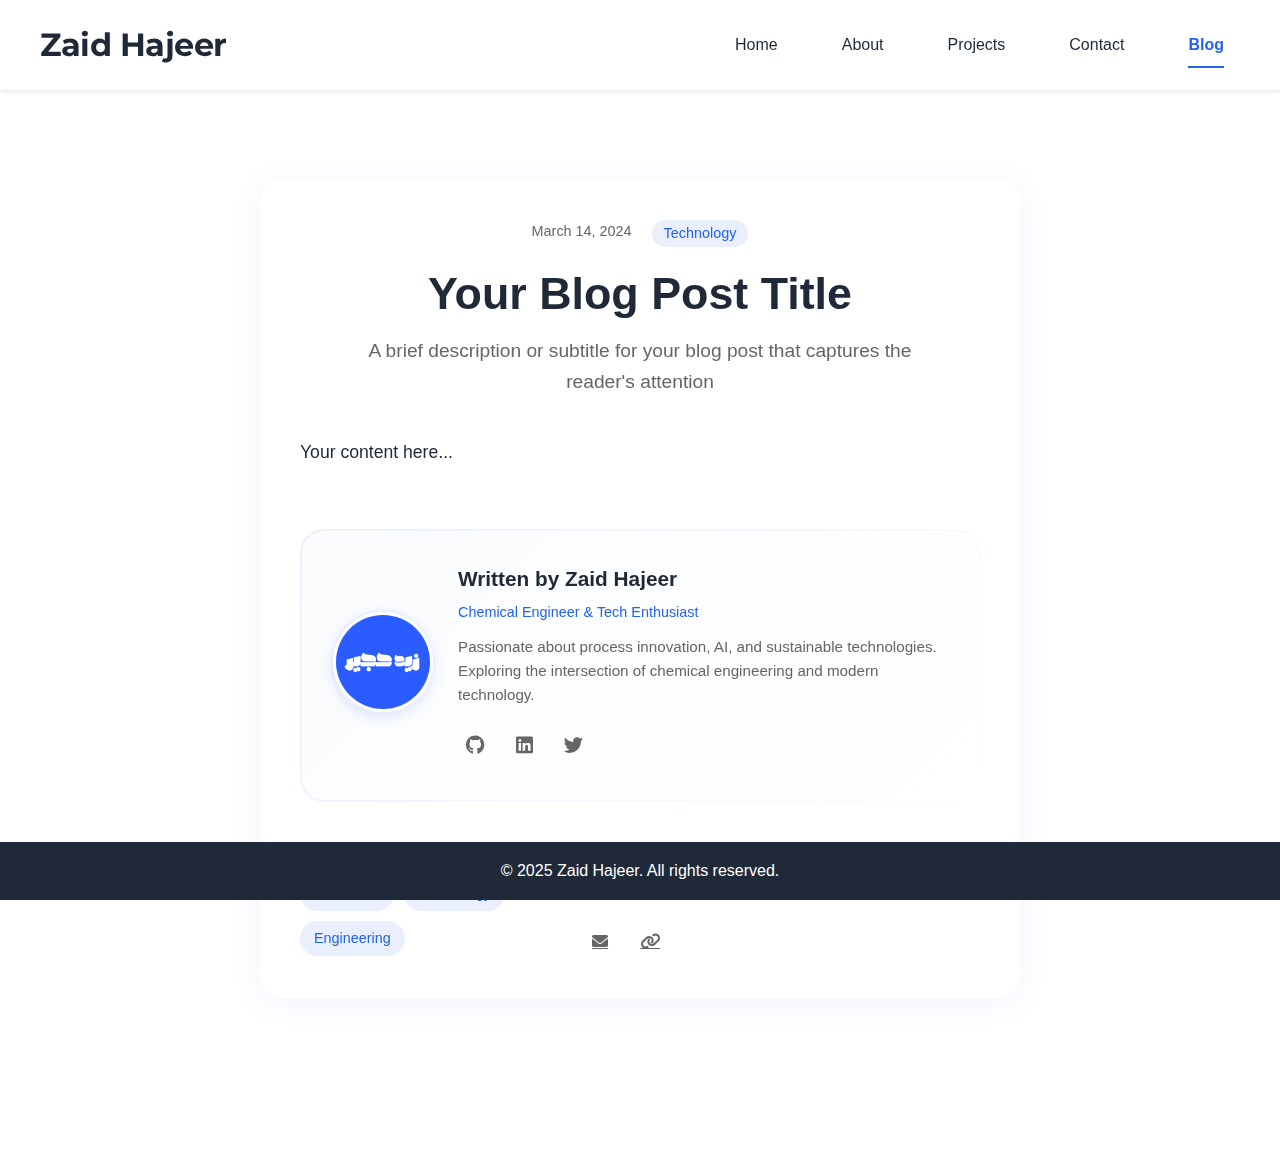
<file: blog/posts/template.html>
<!DOCTYPE html>
<html lang="en">
<head>
    <meta charset="UTF-8">
    <meta name="viewport" content="width=device-width, initial-scale=1.0">
    
    <!-- Primary Meta Tags -->
    <title>Blog Post Title | Zaid Hajeer - Chemical Engineering & Tech</title>
    <meta name="title" content="Blog Post Title | Zaid Hajeer - Chemical Engineering & Tech">
    <meta name="description" content="Your blog post description here - Explore insights on chemical engineering, technology innovation, and sustainable solutions.">
    <meta name="author" content="Zaid Hajeer">
    <meta name="keywords" content="chemical engineering, technology, innovation, sustainability, process optimization, Zaid Hajeer">

    <!-- Open Graph / Facebook -->
    <meta property="og:type" content="article">
    <meta property="og:url" content="https://yourdomain.com/blog/posts/post-url/">
    <meta property="og:title" content="Blog Post Title | Zaid Hajeer">
    <meta property="og:description" content="Your blog post description here - Explore insights on chemical engineering, technology innovation, and sustainable solutions.">
    <meta property="og:image" content="https://yourdomain.com/path/to/featured-image.jpg">

    <!-- Twitter -->
    <meta property="twitter:card" content="summary_large_image">
    <meta property="twitter:url" content="https://yourdomain.com/blog/posts/post-url/">
    <meta property="twitter:title" content="Blog Post Title | Zaid Hajeer">
    <meta property="twitter:description" content="Your blog post description here - Explore insights on chemical engineering, technology innovation, and sustainable solutions.">
    <meta property="twitter:image" content="https://yourdomain.com/path/to/featured-image.jpg">

    <!-- Canonical URL -->
    <link rel="canonical" href="https://yourdomain.com/blog/posts/post-url/">

    <!-- Fonts and Styles -->
    <link href="https://fonts.googleapis.com/css2?family=Montserrat:wght@400;500;700&display=swap" rel="stylesheet">
    <link rel="stylesheet" href="https://cdnjs.cloudflare.com/ajax/libs/font-awesome/6.0.0/css/all.min.css">
    <link rel="stylesheet" href="../../styles.css">
    <link rel="stylesheet" href="../blog.css">
    <link rel="stylesheet" href="post.css">

    <!-- Schema.org markup for Google -->
    <script type="application/ld+json">
    {
        "@context": "https://schema.org",
        "@type": "BlogPosting",
        "headline": "Blog Post Title",
        "image": "https://yourdomain.com/path/to/featured-image.jpg",
        "author": {
            "@type": "Person",
            "name": "Zaid Hajeer",
            "url": "https://yourdomain.com"
        },
        "publisher": {
            "@type": "Organization",
            "name": "Zaid Hajeer",
            "logo": {
                "@type": "ImageObject",
                "url": "https://yourdomain.com/path/to/logo.png"
            }
        },
        "datePublished": "2024-03-14",
        "dateModified": "2024-03-14",
        "description": "Your blog post description here",
        "articleBody": "Your full article content here"
    }
    </script>
</head>
<body>
    <!-- Fixed Navigation -->
    <nav class="navbar">
        <div class="nav-container">
            <h1 id="logo">Zaid Hajeer</h1>
            <div class="menu-toggle">
                <span></span>
                <span></span>
                <span></span>
            </div>
            <div class="nav-links">
                <a href="../../index.html">Home</a>
                <a href="../../index.html#about">About</a>
                <a href="../../index.html#portfolio">Projects</a>
                <a href="../../index.html#contact">Contact</a>
                <a href="../index.html" class="blog-link active">Blog</a>
            </div>
        </div>
    </nav>

    <!-- Blog Post Content -->
    <main class="post-content">
        <article class="blog-post">
            <header class="post-header">
                <div class="post-meta-top">
                    <time datetime="2024-03-14">March 14, 2024</time>
                    <span class="post-category">Technology</span>
                </div>
                <h1>Your Blog Post Title</h1>
                <p class="post-subtitle">A brief description or subtitle for your blog post that captures the reader's attention</p>
            </header>

            <div class="post-body">
                <!-- Your blog post content goes here -->
                <p>Your content here...</p>
            </div>

            <div class="author-card">
                <div class="author-content">
                    <div class="author-image">
                        <img src="../../images/profile.png" alt="Zaid Hajeer">
                    </div>
                    <div class="author-info">
                        <div class="author-name">
                            <h3>Written by Zaid Hajeer</h3>
                            <span class="author-title">Chemical Engineer & Tech Enthusiast</span>
                        </div>
                        <p class="author-bio">Passionate about process innovation, AI, and sustainable technologies. Exploring the intersection of chemical engineering and modern technology.</p>
                        <div class="author-social">
                            <a href="https://github.com/zaidhajeer" target="_blank" title="GitHub"><i class="fab fa-github"></i></a>
                            <a href="https://www.linkedin.com/in/zaidhajeer/" target="_blank" title="LinkedIn"><i class="fab fa-linkedin"></i></a>
                            <a href="https://x.com/Zoz_JO" target="_blank" title="Twitter"><i class="fab fa-twitter"></i></a>
                        </div>
                    </div>
                </div>
            </div>

            <footer class="post-footer">
                <div class="post-tags">
                    <span class="tag">Innovation</span>
                    <span class="tag">Technology</span>
                    <span class="tag">Engineering</span>
                </div>
                <div class="post-share">
                    <span>Share this post:</span>
                    <!-- Twitter/X Share -->
                    <a href="#" onclick="shareOnTwitter()" target="_blank" rel="noopener noreferrer" title="Share on Twitter">
                        <i class="fab fa-twitter"></i>
                    </a>
                    <!-- LinkedIn Share -->
                    <a href="#" onclick="shareOnLinkedIn()" target="_blank" rel="noopener noreferrer" title="Share on LinkedIn">
                        <i class="fab fa-linkedin"></i>
                    </a>
                    <!-- Facebook Share -->
                    <a href="#" onclick="shareOnFacebook()" target="_blank" rel="noopener noreferrer" title="Share on Facebook">
                        <i class="fab fa-facebook"></i>
                    </a>
                    <!-- WhatsApp Share -->
                    <a href="#" onclick="shareOnWhatsApp()" target="_blank" rel="noopener noreferrer" title="Share on WhatsApp">
                        <i class="fab fa-whatsapp"></i>
                    </a>
                    <!-- Telegram Share -->
                    <a href="#" onclick="shareOnTelegram()" target="_blank" rel="noopener noreferrer" title="Share on Telegram">
                        <i class="fab fa-telegram"></i>
                    </a>
                    <!-- Email Share -->
                    <a href="#" onclick="shareViaEmail()" title="Share via Email">
                        <i class="fas fa-envelope"></i>
                    </a>
                    <!-- Copy Link -->
                    <a href="#" onclick="copyLink()" title="Copy Link">
                        <i class="fas fa-link"></i>
                    </a>
                </div>
            </footer>
        </article>
    </main>

    <!-- Fixed Footer -->
    <footer class="footer">
        <p>&copy; 2025 Zaid Hajeer. All rights reserved.</p>
    </footer>

    <script src="../../script.js"></script>
    <script>
        // Get the current page URL and title
        const pageUrl = encodeURIComponent(window.location.href);
        const pageTitle = encodeURIComponent(document.title);
        const pageDescription = encodeURIComponent(document.querySelector('meta[name="description"]').content);

        // Social media sharing functions
        function shareOnTwitter() {
            window.open(`https://twitter.com/intent/tweet?url=${pageUrl}&text=${pageTitle}`, '_blank');
        }

        function shareOnLinkedIn() {
            window.open(`https://www.linkedin.com/sharing/share-offsite/?url=${pageUrl}`, '_blank');
        }

        function shareOnFacebook() {
            window.open(`https://www.facebook.com/sharer/sharer.php?u=${pageUrl}`, '_blank');
        }

        function shareOnWhatsApp() {
            window.open(`https://wa.me/?text=${pageTitle}%20${pageUrl}`, '_blank');
        }

        function shareOnTelegram() {
            window.open(`https://t.me/share/url?url=${pageUrl}&text=${pageTitle}`, '_blank');
        }

        function shareViaEmail() {
            window.location.href = `mailto:?subject=${pageTitle}&body=Check%20out%20this%20article:%20${pageUrl}`;
        }

        function copyLink() {
            navigator.clipboard.writeText(window.location.href).then(() => {
                // Create and show tooltip
                const tooltip = document.createElement('div');
                tooltip.textContent = 'Link copied!';
                tooltip.style.cssText = `
                    position: fixed;
                    bottom: 20px;
                    left: 50%;
                    transform: translateX(-50%);
                    background: rgba(0, 0, 0, 0.8);
                    color: white;
                    padding: 10px 20px;
                    border-radius: 5px;
                    z-index: 1000;
                `;
                document.body.appendChild(tooltip);

                // Remove tooltip after 2 seconds
                setTimeout(() => {
                    tooltip.remove();
                }, 2000);
            });
        }
    </script>
    <style>
    .post-share {
        display: flex;
        align-items: center;
        gap: 15px;
        flex-wrap: wrap;
    }

    .post-share span {
        color: #666;
        font-size: 0.9rem;
    }

    .post-share a {
        color: #666;
        transition: all 0.3s ease;
        padding: 8px;
        border-radius: 50%;
        background: rgba(255, 255, 255, 0.5);
        width: 35px;
        height: 35px;
        display: flex;
        align-items: center;
        justify-content: center;
    }

    .post-share a:hover {
        transform: translateY(-2px);
        background: white;
        box-shadow: 0 4px 12px rgba(37, 99, 235, 0.1);
    }

    /* Social media brand colors on hover */
    .post-share a:hover .fa-twitter { color: #1DA1F2; }
    .post-share a:hover .fa-linkedin { color: #0077B5; }
    .post-share a:hover .fa-facebook { color: #1877F2; }
    .post-share a:hover .fa-whatsapp { color: #25D366; }
    .post-share a:hover .fa-telegram { color: #0088cc; }
    .post-share a:hover .fa-envelope { color: #EA4335; }
    .post-share a:hover .fa-link { color: var(--primary-color); }

    @media (max-width: 768px) {
        .post-share {
            justify-content: center;
            width: 100%;
        }
    }
    </style>
</body>
</html>
</file>
<file: blog/blog.css>
/* Blog Specific Styles */
body {
    padding-top: 80px; /* Space for fixed header */
    padding-bottom: 60px; /* Space for fixed footer */
    min-height: 100vh;
    display: flex;
    flex-direction: column;
}

.blog-header {
    background: var(--primary-color);
    width: 100vw;
    margin-left: calc(-50vw + 50%);
    margin-right: calc(-50vw + 50%);
    padding: 60px 20px;
    text-align: center;
    color: white;
    position: relative;
    left: 0;
    right: 0;
    overflow: hidden;
}

.blog-header h1 {
    font-size: 2.5rem;
    font-weight: 700;
    margin-bottom: 1rem;
    color: white;
}

.blog-header p {
    font-size: 1.1rem;
    max-width: 800px;
    margin: 0 auto;
    opacity: 0.9;
}

.blog-grid {
    flex: 1;
    max-width: 1200px;
    margin: 0 auto;
    padding: 2rem;
    display: grid;
    grid-template-columns: 2fr 1fr;
    gap: 3rem;
}

.blog-post {
    background: white;
    border-radius: 12px;
    overflow: hidden;
    box-shadow: 0 4px 6px rgba(0, 0, 0, 0.1);
    margin-bottom: 2rem;
    transition: transform 0.3s ease;
}

.blog-post:hover {
    transform: translateY(-5px);
}

.post-image img {
    width: 100%;
    height: 300px;
    object-fit: cover;
}

.post-content {
    padding: 1.5rem;
}

.post-meta {
    display: flex;
    gap: 1rem;
    font-size: 0.9rem;
    color: #666;
    margin-bottom: 1rem;
}

.post-content h2 {
    margin-bottom: 1rem;
}

.post-content h2 a {
    color: var(--text-color);
    text-decoration: none;
}

.read-more {
    display: inline-block;
    margin-top: 1rem;
    color: var(--primary-color);
    text-decoration: none;
    font-weight: 500;
}

/* Sidebar Styles */
.blog-container {
    max-width: 1200px;
    margin: 40px auto;
    padding: 0 20px;
}

.blog-sidebar {
    display: none; /* Hides the sidebar */
    position: sticky;
    top: 100px; /* Adjusted for fixed navbar */
    height: fit-content;
}

.sidebar-section {
    background: white;
    border-radius: 16px;
    padding: 20px;
    margin-bottom: 30px;
    box-shadow: 0 2px 10px rgba(0,0,0,0.05);
}

.sidebar-section h2 {
    margin-top: 0;
    margin-bottom: 20px;
    font-size: 1.3rem;
    color: var(--text-color);
}

.category-list {
    list-style: none;
    padding: 0;
    margin: 0;
}

.category-list li {
    margin-bottom: 12px;
}

.category-list a {
    display: flex;
    justify-content: space-between;
    align-items: center;
    padding: 10px 15px;
    background: #f8fafc;
    border-radius: 12px;
    color: var(--text-color);
    text-decoration: none;
    transition: all 0.3s ease;
}

.category-list a:hover {
    background: #eef2ff;
    transform: translateX(5px);
}

.category-list a.active {
    background: var(--primary-color);
    color: white;
}

.post-count {
    background: rgba(0,0,0,0.1);
    padding: 2px 8px;
    border-radius: 12px;
    font-size: 0.8rem;
}

/* Ensure navbar and footer inherit styles from main CSS */
.navbar,
.footer {
    position: fixed;
    left: 0;
    width: 100%;
    z-index: 1000;
}

.navbar {
    top: 0;
    background: rgba(255, 255, 255, 0.98);
    box-shadow: 0 2px 4px rgba(0, 0, 0, 0.1);
}

.footer {
    bottom: 0;
    background: var(--text-color);
    color: white;
    text-align: center;
    padding: 1rem;
}

/* Ensure content doesn't get hidden behind footer */
main {
    margin-bottom: 60px;
}

/* Mobile Responsive Design */
@media (max-width: 768px) {
    .posts-grid {
        grid-template-columns: 1fr;
        gap: 20px;
    }
    
    .blog-card {
        flex-direction: column;
        height: auto;
    }
    
    .blog-card-image {
        width: 100%;
        height: 200px;
    }
    
    .blog-card-content {
        width: 100%;
        padding: 20px;
    }
    
    .blog-title {
        font-size: 1.2rem;
        margin-bottom: 10px;
    }
    
    .blog-excerpt {
        font-size: 0.95rem;
        margin-bottom: 15px;
        -webkit-line-clamp: 3;
    }
    
    .blog-meta {
        margin-bottom: 10px;
    }
    
    .blog-tags {
        margin-top: 15px;
    }

    /* Reset hover effects for mobile */
    .blog-card:hover {
        transform: none;
    }
    
    .blog-card:hover .blog-card-image img {
        transform: none;
    }

    .blog-header {
        padding: 40px 15px;
    }

    .blog-header h1 {
        font-size: 2rem;
    }

    .blog-header p {
        font-size: 1rem;
    }
}

/* Small mobile devices */
@media (max-width: 480px) {
    .blog-container {
        padding: 0 15px;
    }
    
    .blog-card-content {
        padding: 15px;
    }
    
    .blog-title {
        font-size: 1.1rem;
    }

    .blog-header {
        padding: 30px 15px;
    }

    .blog-header h1 {
        font-size: 1.8rem;
    }
}

/* Tablet-specific adjustments */
@media (min-width: 769px) and (max-width: 1024px) {
    .posts-grid {
        grid-template-columns: repeat(2, 1fr);
        gap: 20px;
    }

    .blog-card {
        height: 200px;
    }

    .blog-title {
        font-size: 1.2rem;
    }
}

/* Enhanced Main Container */
.blog-container {
    max-width: 1800px;
    margin: 40px auto;
    padding: 0 50px;
    display: block; /* Changed from grid to block */
}

/* Refined Blog Posts Grid */
.posts-grid {
    display: grid;
    grid-template-columns: repeat(3, 1fr); /* Changed to 3 columns */
    gap: 25px;
    width: 100%;
}

/* Premium Blog Card Design */
.blog-card {
    position: relative;
    background: white;
    border-radius: 20px;
    overflow: hidden;
    box-shadow: 0 4px 20px rgba(0, 0, 0, 0.1);
    transition: all 0.3s ease;
    height: 400px;
    display: flex;
    flex-direction: column;
}

.blog-card:hover {
    transform: translateY(-5px);
    box-shadow: 0 8px 30px rgba(0, 0, 0, 0.15);
}

.blog-card-image {
    width: 100%;
    height: 200px;
    object-fit: cover;
    transition: transform 0.5s ease;
}

.blog-card:hover .blog-card-image {
    transform: scale(1.05);
}

/* Categories styling */
.blog-categories {
    position: absolute;
    top: 15px;
    right: 15px;
    display: flex;
    flex-wrap: wrap;
    gap: 8px;
    max-width: 90%;
    justify-content: flex-end;
    z-index: 2;
}

.blog-category {
    padding: 6px 14px;
    font-size: 0.75rem;
    border-radius: 20px;
    background: rgba(255, 255, 255, 0.95);
    color: var(--primary-color);
    backdrop-filter: blur(4px);
    transition: all 0.2s ease;
    box-shadow: 0 2px 10px rgba(0, 0, 0, 0.1);
    border: 1px solid rgba(37, 99, 235, 0.1);
    text-decoration: none;
    cursor: pointer;
    user-select: none;
    -webkit-tap-highlight-color: transparent;
}

.blog-category:active {
    transform: scale(0.95);
}

.blog-category:hover {
    background: var(--primary-color);
    color: white;
    transform: translateY(-2px);
}

/* Card Content Layout */
.blog-card-content {
    padding: 20px;
    display: flex;
    flex-direction: column;
    flex: 1;
}

/* Title styling */
.blog-title {
    font-size: 1.4rem;
    font-weight: 600;
    color: var(--text-color);
    margin-bottom: 10px;
    text-decoration: none;
    line-height: 1.4;
}

.blog-title:hover {
    color: var(--primary-color);
}

/* Date styling */
.blog-date {
    font-size: 0.9rem;
    color: #666;
    margin-bottom: 12px;
}

/* Excerpt styling */
.blog-excerpt {
    font-size: 0.95rem;
    line-height: 1.6;
    color: #666;
    margin-bottom: 15px;
    flex-grow: 1;
    display: -webkit-box;
    -webkit-line-clamp: 3;
    -webkit-box-orient: vertical;
    overflow: hidden;
}

/* Tags styling - moved to bottom */
.blog-tags {
    margin-top: auto;
    padding-top: 15px;
    border-top: 1px solid rgba(0, 0, 0, 0.08);
    display: flex;
    flex-wrap: wrap;
    gap: 8px;
}

.blog-tag {
    padding: 4px 12px;
    font-size: 0.75rem;
    background: rgba(37, 99, 235, 0.08);
    color: var(--primary-color);
    border-radius: 15px;
    transition: all 0.3s ease;
    text-decoration: none;
}

.blog-tag:hover {
    background: rgba(37, 99, 235, 0.15);
    transform: translateY(-1px);
}

/* Meta information */
.blog-meta {
    display: flex;
    align-items: center;
    gap: 15px;
    font-size: 0.8rem;
    color: #666;
    margin-bottom: 8px;
}

.blog-meta > div {
    display: flex;
    align-items: center;
    gap: 4px;
}

.blog-meta i {
    color: var(--primary-color);
    font-size: 0.9rem;
}

/* Responsive Design */
@media (max-width: 1400px) {
    .posts-grid {
        grid-template-columns: repeat(2, 1fr);
        gap: 25px;
    }
}

@media (max-width: 768px) {
    .posts-grid {
        grid-template-columns: 1fr;
        gap: 20px;
    }

    .blog-card {
        height: auto;
        min-height: 450px;
    }

    .blog-card-content {
        height: auto;
    }

    .blog-categories {
        top: 10px;
        right: 10px;
    }
}

/* Luxury Categories Card */
.categories {
    background: linear-gradient(
        145deg,
        rgba(255, 255, 255, 0.98) 0%,
        rgba(255, 255, 255, 0.95) 100%
    );
    border-radius: 24px;
    padding: 25px;
    height: fit-content;
    box-shadow: 
        0 4px 30px rgba(37, 99, 235, 0.04),
        0 1px 8px rgba(37, 99, 235, 0.02);
    position: sticky;
    top: 100px;
    width: 130px;
    backdrop-filter: blur(10px);
    border: 1px solid rgba(237, 242, 247, 0.95);
}

.categories h2 {
    font-size: 0.95rem;
    margin-bottom: 18px;
    padding-bottom: 12px;
    border-bottom: 1px solid rgba(37, 99, 235, 0.08);
    font-weight: 600;
    letter-spacing: -0.01em;
    color: var(--text-color);
}

.category-list {
    display: flex;
    flex-direction: column;
    gap: 10px;
}

.category-link {
    padding: 10px 14px;
    font-size: 0.85rem;
    border-radius: 14px;
    display: flex;
    justify-content: space-between;
    align-items: center;
    transition: all 0.3s ease;
    color: #444;
    background: transparent;
}

.category-link:hover {
    background: rgba(37, 99, 235, 0.05);
    color: var(--primary-color);
    transform: translateX(3px);
}

.post-count {
    font-size: 0.75rem;
    background: rgba(37, 99, 235, 0.08);
    padding: 4px 10px;
    border-radius: 12px;
    color: var(--primary-color);
}

/* Mobile Sidebar and Button Styles */
.mobile-categories-toggle {
    position: fixed;
    bottom: 80px;
    right: 20px;
    background: var(--primary-color);
    color: white;
    width: 56px;
    height: 56px;
    border-radius: 50%;
    display: flex;
    justify-content: center;
    align-items: center;
    box-shadow: 0 4px 15px rgba(0,0,0,0.2);
    z-index: 1000;
    cursor: pointer;
    border: none;
    transition: transform 0.3s ease, background-color 0.3s ease;
}

.mobile-categories-toggle:hover {
    transform: translateY(-2px);
    background-color: #1a56db;
}

.mobile-categories-toggle i {
    font-size: 1.3rem;
}

/* Hide on desktop */
@media (min-width: 769px) {
    .mobile-categories-toggle {
        display: none;
    }
}

.mobile-categories-sidebar {
    position: fixed;
    left: 0;
    top: 0;
    width: 100%;  /* Full width */
    height: 100%;
    background: #ffffff;
    z-index: 1001;
    transform: translateX(-100%);
    transition: transform 0.3s ease;
    padding: 0;
    overflow-y: auto;
}

.mobile-categories-sidebar.active {
    transform: translateX(0);
}

/* Categories Header */
.mobile-sidebar-header {
    display: flex;
    justify-content: space-between;
    align-items: center;
    padding: 20px;
    border-bottom: 1px solid #f0f0f0;
    position: sticky;
    top: 0;
    background: white;
    z-index: 2;
}

.mobile-sidebar-header h2 {
    font-size: 1.5rem;
    margin: 0;
    color: var(--text-color);
}

.mobile-sidebar-close {
    background: none;
    border: none;
    font-size: 24px;
    color: var(--text-color);
    padding: 8px;
    cursor: pointer;
    width: 40px;
    height: 40px;
    display: flex;
    align-items: center;
    justify-content: center;
    border-radius: 50%;
    transition: background-color 0.3s ease;
}

.mobile-sidebar-close:hover {
    background-color: #f0f0f0;
}

/* Categories List */
.mobile-category-list {
    padding: 20px;
}

.mobile-category-list li {
    margin-bottom: 20px;
}

.mobile-category-list a {
    display: flex;
    align-items: center;
    padding: 15px 20px;
    text-decoration: none;
    color: var(--text-color);
    border-radius: 12px;
    transition: all 0.3s ease;
    background: transparent;
}

.mobile-category-list a.active {
    background: var(--primary-color);
    color: white;
}

.mobile-category-list .category-name {
    flex-grow: 1;
    font-size: 1.1rem;
}

.mobile-category-list .post-count {
    background: var(--primary-color);
    color: white;
    padding: 4px 12px;
    border-radius: 20px;
    font-size: 0.9rem;
    min-width: 30px;
    text-align: center;
}

.mobile-category-list a.active .post-count {
    background: white;
    color: var(--primary-color);
}

/* Mobile Overlay Refinements */
.mobile-overlay {
    display: none;
    position: fixed;
    top: 0;
    left: 0;
    width: 100%;
    height: 100%;
    background: rgba(0,0,0,0.4);
    z-index: 1000;
    opacity: 0;
    transition: opacity 0.3s ease;
    backdrop-filter: blur(4px);
}

.mobile-overlay.active {
    opacity: 1;
}

/* Sidebar Close Button Enhancement */
.mobile-sidebar-close {
    position: absolute;
    top: 20px;
    right: 20px;
    background: #f8fafc;
    border: none;
    width: 40px;
    height: 40px;
    border-radius: 50%;
    font-size: 24px;
    cursor: pointer;
    display: flex;
    align-items: center;
    justify-content: center;
    color: var(--text-color);
    transition: all 0.3s ease;
}

.mobile-sidebar-close:hover {
    background: #eef2ff;
    transform: rotate(90deg);
}

/* Ensure sidebar header is visible */
.mobile-categories-sidebar .sidebar-section h2 {
    margin-top: 0;
    margin-bottom: 20px;
    font-size: 1.5rem;
    color: var(--text-color);
}

/* Categories Section Styles */
.categories-section {
    padding: 30px 20px;
    background: #f8fafc;
    margin-bottom: 20px;
    text-align: center;
}

.categories-section h2 {
    margin-bottom: 20px;
    font-size: 1.8rem;
    color: var(--text-color);
}

.categories-container {
    display: flex;
    flex-wrap: wrap;
    justify-content: center;
    gap: 15px;
    max-width: 1200px;
    margin: 0 auto;
    padding: 0 20px;
}

.category-item {
    background: white;
    padding: 10px 20px;
    border-radius: 20px;
    color: var(--text-color);
    text-decoration: none;
    display: flex;
    align-items: center;
    gap: 8px;
    transition: all 0.3s ease;
    border: 1px solid #e2e8f0;
    box-shadow: 0 2px 4px rgba(0,0,0,0.05);
}

.category-item:hover {
    transform: translateY(-2px);
    box-shadow: 0 4px 8px rgba(0,0,0,0.1);
    background: var(--primary-color);
    color: white;
}

.category-item.active {
    background: var(--primary-color);
    color: white;
}

.category-count {
    background: rgba(0,0,0,0.1);
    padding: 2px 8px;
    border-radius: 12px;
    font-size: 0.8rem;
}

/* Mobile Responsive */
@media (max-width: 768px) {
    .categories-section {
        padding: 20px 10px;
    }

    .categories-container {
        padding: 0 10px;
        gap: 10px;
    }

    .category-item {
        padding: 8px 16px;
        font-size: 0.9rem;
    }
}

/* Universal Categories Toggle Button */
.categories-toggle {
    position: fixed;
    bottom: 80px;
    right: 20px;
    background: var(--primary-color);
    color: white;
    width: 56px;
    height: 56px;
    border-radius: 50%;
    display: flex;
    justify-content: center;
    align-items: center;
    box-shadow: 0 4px 15px rgba(0,0,0,0.2);
    z-index: 1000;
    cursor: pointer;
    border: none;
    transition: all 0.3s ease;
}

.categories-toggle:hover {
    transform: translateY(-2px);
    background-color: #1a56db;
    box-shadow: 0 6px 20px rgba(0,0,0,0.15);
}

.categories-toggle:active {
    transform: translateY(0);
}

.categories-toggle i {
    font-size: 1.3rem;
}

/* Responsive Adjustments */
@media (max-width: 480px) {
    .categories-toggle {
        bottom: 70px;
        right: 15px;
        width: 50px;
        height: 50px;
    }
    
    .categories-toggle i {
        font-size: 1.1rem;
    }
}

/* For larger screens */
@media (min-width: 1200px) {
    .categories-toggle {
        bottom: 100px;
        right: 30px;
        width: 60px;
        height: 60px;
    }
    
    .categories-toggle i {
        font-size: 1.5rem;
    }
}

/* For tablets and medium screens */
@media (min-width: 768px) and (max-width: 1199px) {
    .categories-toggle {
        bottom: 90px;
        right: 25px;
        width: 58px;
        height: 58px;
    }
    
    .categories-toggle i {
        font-size: 1.4rem;
    }
}

/* Ensure button stays above footer */
.footer {
    z-index: 999;
}

/* Animation for button */
@keyframes pulse {
    0% {
        box-shadow: 0 4px 15px rgba(0,0,0,0.2);
    }
    50% {
        box-shadow: 0 4px 25px rgba(var(--primary-color-rgb), 0.4);
    }
    100% {
        box-shadow: 0 4px 15px rgba(0,0,0,0.2);
    }
}

.categories-toggle {
    animation: pulse 2s infinite;
}

/* Hide animation on hover */
.categories-toggle:hover {
    animation: none;
}
</file>
<file: blog/posts/post.css>
/* Modern Blog Post Styles */
.post-content {
    max-width: 800px;
    margin: 100px auto 60px;
    padding: 0 20px;
}

.blog-post {
    background: rgba(255, 255, 255, 0.9);
    backdrop-filter: blur(12px);
    -webkit-backdrop-filter: blur(12px);
    border-radius: 24px;
    padding: 40px;
    box-shadow: 
        0 4px 30px rgba(37, 99, 235, 0.08),
        0 0 0 1px rgba(255, 255, 255, 0.5);
}

/* Header Styles */
.post-header {
    margin-bottom: 40px;
    text-align: center;
}

.post-meta-top {
    display: flex;
    justify-content: center;
    gap: 20px;
    margin-bottom: 20px;
    font-size: 0.9rem;
    color: #666;
}

.post-categories {
    display: flex;
    gap: 10px;
    flex-wrap: wrap;
    justify-content: center;
}

.post-category {
    color: var(--primary-color);
    font-weight: 500;
    padding: 2px 12px;
    border-radius: 15px;
    background: rgba(37, 99, 235, 0.1);
    transition: all 0.3s ease;
}

.post-category:hover {
    background: rgba(37, 99, 235, 0.2);
    transform: translateY(-1px);
}

.post-header h1 {
    font-size: 2.8rem;
    color: var(--text-color);
    margin-bottom: 15px;
    line-height: 1.2;
}

.post-subtitle {
    font-size: 1.2rem;
    color: #666;
    max-width: 600px;
    margin: 0 auto;
    line-height: 1.6;
}

/* Content Styles */
.post-body {
    font-size: 1.1rem;
    line-height: 1.8;
    color: var(--text-color);
}

.post-body h2 {
    margin: 40px 0 20px;
    font-size: 1.8rem;
    color: var(--text-color);
}

.post-body p {
    margin-bottom: 20px;
}

.post-body img {
    width: 100%;
    border-radius: 16px;
    margin: 30px 0;
    box-shadow: 0 4px 20px rgba(0, 0, 0, 0.1);
}

/* Enhanced Author Card */
.author-card {
    margin-top: 60px;
    padding: 2px;
    background: linear-gradient(135deg, 
        rgba(37, 99, 235, 0.1),
        rgba(255, 255, 255, 0.1));
    border-radius: 24px;
    backdrop-filter: blur(12px);
    -webkit-backdrop-filter: blur(12px);
}

.author-content {
    background: rgba(255, 255, 255, 0.8);
    padding: 30px;
    border-radius: 22px;
    display: flex;
    gap: 25px;
    align-items: center;
    border: 1px solid rgba(255, 255, 255, 0.7);
}

.author-image {
    flex-shrink: 0;
    position: relative;
}

.author-image::after {
    content: '';
    position: absolute;
    inset: -3px;
    border-radius: 50%;
    background: linear-gradient(135deg, var(--primary-color), transparent);
    opacity: 0.3;
    z-index: -1;
}

.author-image img {
    width: 100px;
    height: 100px;
    border-radius: 50%;
    object-fit: cover;
    border: 3px solid white;
    box-shadow: 0 4px 15px rgba(37, 99, 235, 0.15);
}

.author-info {
    flex-grow: 1;
}

.author-name {
    margin-bottom: 10px;
}

.author-name h3 {
    color: var(--text-color);
    font-size: 1.3rem;
    margin-bottom: 4px;
    font-weight: 600;
}

.author-title {
    color: var(--primary-color);
    font-size: 0.9rem;
    font-weight: 500;
}

.author-bio {
    color: #666;
    font-size: 0.95rem;
    line-height: 1.6;
    margin-bottom: 15px;
}

.author-social {
    display: flex;
    gap: 15px;
}

.author-social a {
    color: #666;
    font-size: 1.2rem;
    transition: all 0.3s ease;
    padding: 8px;
    border-radius: 50%;
    background: rgba(255, 255, 255, 0.5);
}

.author-social a:hover {
    color: var(--primary-color);
    transform: translateY(-2px);
    background: white;
    box-shadow: 0 4px 12px rgba(37, 99, 235, 0.1);
}

/* Footer Styles */
.post-footer {
    margin-top: 40px;
    padding-top: 30px;
    border-top: 1px solid rgba(0, 0, 0, 0.1);
    display: flex;
    justify-content: space-between;
    align-items: center;
}

.post-tags {
    display: flex;
    gap: 10px;
    flex-wrap: wrap;
}

.tag {
    background: rgba(37, 99, 235, 0.1);
    color: var(--primary-color);
    padding: 6px 14px;
    border-radius: 20px;
    font-size: 0.9rem;
    transition: all 0.3s ease;
}

.tag:hover {
    background: rgba(37, 99, 235, 0.15);
    transform: translateY(-1px);
}

.post-share {
    display: flex;
    align-items: center;
    gap: 15px;
}

.post-share span {
    color: #666;
    font-size: 0.9rem;
}

.post-share a {
    color: #666;
    transition: all 0.3s ease;
    padding: 8px;
    border-radius: 50%;
    background: rgba(255, 255, 255, 0.5);
}

.post-share a:hover {
    color: var(--primary-color);
    transform: translateY(-2px);
    background: white;
    box-shadow: 0 4px 12px rgba(37, 99, 235, 0.1);
}

/* Responsive Design */
@media (max-width: 768px) {
    .post-content {
        margin-top: 80px;
        padding: 0 15px;
    }

    .blog-post {
        padding: 25px;
    }

    .post-header h1 {
        font-size: 2rem;
    }

    .post-subtitle {
        font-size: 1.1rem;
    }

    .post-body {
        font-size: 1rem;
    }

    .author-content {
        flex-direction: column;
        text-align: center;
        padding: 20px;
    }

    .author-image img {
        width: 80px;
        height: 80px;
    }

    .author-social {
        justify-content: center;
    }

    .post-footer {
        flex-direction: column;
        gap: 20px;
        align-items: flex-start;
    }

    .post-tags {
        justify-content: center;
    }

    .post-share {
        width: 100%;
        justify-content: center;
    }
}

.post-image {
    margin: 2rem 0;
    border-radius: 12px;
    overflow: hidden;
    box-shadow: 0 4px 20px rgba(0, 0, 0, 0.1);
}

.featured-image {
    width: 100%;
    max-width: 800px;
    height: auto;
    display: block;
    margin: 0 auto;
    transition: transform 0.3s ease;
}

.post-image figcaption {
    text-align: center;
    padding: 1rem;
    color: #666;
    font-size: 0.9rem;
    font-style: italic;
    background: rgba(255, 255, 255, 0.9);
}

/* Optional: Add hover effect */
.post-image:hover .featured-image {
    transform: scale(1.02);
}

/* Responsive adjustments */
@media (max-width: 768px) {
    .post-image {
        margin: 1.5rem -20px;
        border-radius: 0;
    }
}
</file>
<file: styles.css>
/* Reset and Base Styles */
* {
    margin: 0;
    padding: 0;
    box-sizing: border-box;
}

:root {
    --primary-color: #2563eb;
    --secondary-color: #1e40af;
    --text-color: #1f2937;
    --light-bg: #f3f4f6;
    --transition: all 0.3s ease;
}

html {
    scroll-behavior: smooth;
}

body {
    font-family: -apple-system, BlinkMacSystemFont, "Segoe UI", Roboto, sans-serif;
    line-height: 1.6;
    color: var(--text-color);
}

/* Add at the beginning of your CSS file */
.particle-canvas {
    position: fixed;
    top: 0;
    left: 0;
    width: 100%;
    height: 100%;
    pointer-events: none;
    z-index: 0;
    opacity: 0.6;
}

/* Update existing sections to work with the particle background */
section {
    position: relative;
    z-index: 1;
    background: rgba(255, 255, 255, 0.8);
    backdrop-filter: blur(10px);
    -webkit-backdrop-filter: blur(10px);
}

.navbar {
    position: fixed;
    z-index: 1000;
    background: rgba(255, 255, 255, 0.9);
    backdrop-filter: blur(10px);
    -webkit-backdrop-filter: blur(10px);
}

/* Update hero section for better contrast with particles */
.hero {
    background: linear-gradient(135deg, 
        rgba(243, 244, 246, 0.9) 0%, 
        rgba(229, 231, 235, 0.9) 100%
    );
    backdrop-filter: blur(10px);
    -webkit-backdrop-filter: blur(10px);
}

/* Navigation */
.navbar {
    position: fixed;
    top: 0;
    width: 100%;
    padding: 1.2rem 1rem;
    transition: all 0.4s cubic-bezier(0.4, 0, 0.2, 1);
    z-index: 1000;
}

/* Scrolled state */
.navbar.scrolled {
    padding: 0.8rem 1rem;
    background: rgba(255, 255, 255, 0.98);
    box-shadow: 
        0 4px 20px rgba(0, 0, 0, 0.08),
        0 2px 8px rgba(0, 0, 0, 0.04);
}

.nav-container {
    max-width: 1200px;
    margin: 0 auto;
    display: flex;
    justify-content: space-between;
    align-items: center;
}

.nav-links {
    display: flex;
    gap: 2rem;
}

.nav-links a {
    position: relative;
    text-decoration: none;
    color: var(--text-color);
    font-weight: 500;
    padding: 0.5rem 1rem;
    transition: all 0.3s ease;
}

/* Indicator line */
.nav-links a::after {
    content: '';
    position: absolute;
    bottom: -2px;
    left: 1rem;
    right: 1rem;
    height: 2px;
    background: var(--primary-color);
    transform: scaleX(0);
    transition: transform 0.3s cubic-bezier(0.4, 0, 0.2, 1);
    transform-origin: center;
}

.nav-links a:hover::after,
.nav-links a.active::after {
    transform: scaleX(1);
}

/* Active state */
.nav-links a.active {
    color: var(--primary-color);
    font-weight: 600;
}

/* Progress indicator */
.scroll-progress {
    position: absolute;
    bottom: 0;
    left: 0;
    width: 0;
    height: 2px;
    background: linear-gradient(
        90deg,
        var(--primary-color),
        #4f46e5
    );
    transition: width 0.1s ease;
}

/* Section indicators */
.section-indicator {
    position: fixed;
    right: 2rem;
    top: 50%;
    transform: translateY(-50%);
    display: flex;
    flex-direction: column;
    gap: 1rem;
    z-index: 100;
}

.indicator-dot {
    width: 10px;
    height: 10px;
    border-radius: 50%;
    background: rgba(0, 0, 0, 0.2);
    transition: all 0.3s ease;
    cursor: pointer;
    position: relative;
}

.indicator-dot:hover,
.indicator-dot.active {
    background: var(--primary-color);
    transform: scale(1.2);
}

.indicator-label {
    position: absolute;
    right: 100%;
    top: 50%;
    transform: translateY(-50%);
    margin-right: 1rem;
    padding: 0.4rem 0.8rem;
    background: white;
    border-radius: 20px;
    font-size: 0.85rem;
    color: var(--text-color);
    opacity: 0;
    transition: all 0.3s ease;
    white-space: nowrap;
    box-shadow: 0 2px 8px rgba(0, 0, 0, 0.1);
}

.indicator-dot:hover .indicator-label {
    opacity: 1;
    transform: translateY(-50%) translateX(0);
}

@media (max-width: 768px) {
    .section-indicator {
        display: none;
    }
}

/* Hero Section */
.hero {
    min-height: 100vh;
    display: flex;
    align-items: center;
    padding: 6rem 2rem;
}

.hero-content {
    max-width: 1200px;
    margin: 0 auto;
    display: grid;
    grid-template-columns: 1fr 1fr;
    gap: 4rem;
    align-items: center;
}

.hero-text h1 {
    font-size: 3.5rem;
    margin-bottom: 1rem;
    line-height: 1.2;
}

.hero-text p {
    font-size: 1.25rem;
    margin-bottom: 2rem;
    color: #4b5563;
}

.typed-text {
    color: var(--primary-color);
    border-right: 0.1em solid transparent;
    animation: blink-caret 0.75s step-end infinite;
}

@keyframes blink-caret {
    from, to { border-color: transparent }
    50% { border-color: var(--primary-color) }
}

.cta-button {
    display: inline-block;
    padding: 1rem 2rem;
    background: var(--primary-color);
    color: white;
    text-decoration: none;
    border-radius: 0.5rem;
    font-weight: 500;
    transition: var(--transition);
}

.cta-button:hover {
    background: var(--secondary-color);
    transform: translateY(-2px);
}

/* About Section */
.about {
    padding: 6rem 2rem;
    background: white;
}

.section-title {
    text-align: center;
    font-size: 2.5rem;
    margin-bottom: 4rem;
    position: relative;
    display: inline-block;
}

.section-title::after {
    content: '';
    position: absolute;
    bottom: -8px;
    left: 0;
    width: 0;
    height: 2px;
    background: var(--primary-color);
    transition: width 0.8s cubic-bezier(0.13, 0.62, 0.11, 0.99);
}

.reveal-text.section-title::after {
    width: 100%;
}

.about-content {
    max-width: 1200px;
    margin: 0 auto;
    display: grid;
    grid-template-columns: 1fr 1fr;
    gap: 4rem;
}

.skill-bar {
    margin-bottom: 2rem;
    position: relative;
}

.skill-bar h4 {
    color: var(--text-color);
    font-size: 1.1rem;
    margin-bottom: 0.8rem;
    font-weight: 500;
}

.progress {
    height: 0.6rem;
    background: rgba(37, 99, 235, 0.1);
    border-radius: 1rem;
    overflow: hidden;
    position: relative;
}

.progress-bar {
    height: 100%;
    width: 0;
    background: linear-gradient(90deg, 
        var(--primary-color) 0%,
        #1e40af 100%);
    border-radius: 1rem;
    transition: width 1.5s cubic-bezier(0.4, 0, 0.2, 1);
    position: relative;
}

.progress-bar::after {
    content: '';
    position: absolute;
    top: 0;
    left: 0;
    width: 100%;
    height: 100%;
    background: linear-gradient(
        90deg,
        rgba(255, 255, 255, 0) 0%,
        rgba(255, 255, 255, 0.2) 50%,
        rgba(255, 255, 255, 0) 100%
    );
    animation: shimmer 2s infinite;
}

.skill-bar:hover .progress-bar {
    filter: brightness(1.1);
}

@keyframes shimmer {
    0% {
        transform: translateX(-100%);
    }
    100% {
        transform: translateX(100%);
    }
}

/* Portfolio Section */
.portfolio {
    padding: 6rem 2rem;
    background: var(--light-bg);
}

.portfolio-grid {
    max-width: 1200px;
    margin: 0 auto;
    display: grid;
    grid-template-columns: repeat(auto-fit, minmax(320px, 1fr));
    gap: 2.5rem;
    padding: 1rem;
}

.portfolio-item {
    position: relative;
    border-radius: 1rem;
    overflow: hidden;
    background: white;
    box-shadow: 
        0 10px 30px rgba(0,0,0,0.08),
        0 2px 8px rgba(0,0,0,0.06);
    transition: all 0.4s cubic-bezier(0.4, 0, 0.2, 1);
    cursor: pointer;
}

.portfolio-item img {
    width: 100%;
    height: 280px;
    object-fit: cover;
    transition: transform 0.5s cubic-bezier(0.4, 0, 0.2, 1);
}

.portfolio-overlay {
    position: absolute;
    top: 0;
    left: 0;
    right: 0;
    bottom: 0;
    background: rgba(0, 0, 0, 0.8);
    padding: 1.5rem;
    opacity: 0;
    transition: opacity 0.3s ease;
    display: flex;
    flex-direction: column;
    justify-content: center;
    overflow: hidden;
}

.portfolio-title {
    font-size: 1.2rem;
    margin-bottom: 0.8rem;
    color: #fff;
    line-height: 1.2;
}

.portfolio-description {
    font-size: 0.9rem;
    color: #ddd;
    margin-bottom: 1rem;
    line-height: 1.4;
    display: -webkit-box;
    -webkit-line-clamp: 3;
    -webkit-box-orient: vertical;
    overflow: hidden;
    text-overflow: ellipsis;
}

.read-more-btn {
    display: inline-block;
    padding: 0.3rem 0.6rem;
    background: rgba(255, 255, 255, 0.15);
    border-radius: 3px;
    font-size: 0.8rem;
    color: #fff;
    cursor: pointer;
    transition: var(--transition);
    border: none;
    margin-top: 0.5rem;
}

.read-more-btn:hover {
    background: rgba(255, 255, 255, 0.25);
}

.description-popup {
    position: absolute;
    top: 50%;
    left: 50%;
    transform: translate(-50%, -50%) scale(0.95);
    background: rgba(255, 255, 255, 0.97);
    padding: 1.8rem;
    border-radius: 24px;
    box-shadow: 
        0 10px 40px rgba(0, 0, 0, 0.1),
        0 0 0 1px rgba(255, 255, 255, 0.8),
        0 0 0 4px rgba(37, 99, 235, 0.1);
    max-width: 90%;
    width: 320px;
    opacity: 0;
    visibility: hidden;
    transition: all 0.4s cubic-bezier(0.34, 1.56, 0.64, 1);
    z-index: 1100;
    backdrop-filter: blur(12px);
    background: linear-gradient(135deg, 
        rgba(255, 255, 255, 0.95) 0%,
        rgba(255, 255, 255, 0.85) 100%);
}

.description-popup.active {
    opacity: 1;
    visibility: visible;
    transform: translate(-50%, -50%) scale(1);
}

.popup-content {
    color: var(--text-color);
    font-size: 1rem;
    line-height: 1.6;
    position: relative;
    z-index: 2;
}

.close-popup {
    position: absolute;
    top: 0.7rem;
    right: 0.7rem;
    width: 2rem;
    height: 2rem;
    border-radius: 50%;
    border: none;
    background: rgba(0, 0, 0, 0.06);
    color: var(--text-color);
    cursor: pointer;
    display: flex;
    align-items: center;
    justify-content: center;
    transition: all 0.3s ease;
    font-size: 1.2rem;
}

.close-popup:hover {
    background: rgba(0, 0, 0, 0.1);
    transform: rotate(90deg);
}

.popup-overlay {
    position: fixed;
    top: 0;
    left: 0;
    right: 0;
    bottom: 0;
    background: rgba(0, 0, 0, 0.3);
    backdrop-filter: blur(4px);
    opacity: 0;
    visibility: hidden;
    transition: all 0.3s ease;
    z-index: 1050;
}

.popup-overlay.active {
    opacity: 1;
    visibility: visible;
}

/* Add cute decoration elements */
.popup-decoration {
    position: absolute;
    width: 100%;
    height: 100%;
    top: 0;
    left: 0;
    pointer-events: none;
    z-index: 1;
}

.popup-decoration::before,
.popup-decoration::after {
    content: '';
    position: absolute;
    border-radius: 50%;
}

.popup-decoration::before {
    width: 80px;
    height: 80px;
    background: linear-gradient(135deg, var(--primary-color) 0%, transparent 80%);
    top: -20px;
    left: -20px;
    opacity: 0.1;
}

.popup-decoration::after {
    width: 60px;
    height: 60px;
    background: linear-gradient(225deg, var(--primary-color) 0%, transparent 80%);
    bottom: -15px;
    right: -15px;
    opacity: 0.1;
}

/* Add shimmer effect */
@keyframes popup-shimmer {
    0% {
        background-position: -200% 0;
    }
    100% {
        background-position: 200% 0;
    }
}

.description-popup::before {
    content: '';
    position: absolute;
    top: 0;
    left: 0;
    width: 100%;
    height: 100%;
    background: linear-gradient(
        90deg,
        transparent,
        rgba(255, 255, 255, 0.4),
        transparent
    );
    background-size: 200% 100%;
    animation: popup-shimmer 3s infinite linear;
    border-radius: inherit;
}

.portfolio-tags {
    margin-top: auto;
}

.portfolio-tag {
    display: inline-block;
    padding: 0.3rem 0.6rem;
    margin: 0.2rem;
    background: rgba(255, 255, 255, 0.1);
    border-radius: 3px;
    font-size: 0.8rem;
    color: #fff;
}

/* Hover Effects */
.portfolio-item:hover {
    transform: translateY(-5px);
    box-shadow: 
        0 20px 40px rgba(0,0,0,0.12),
        0 4px 12px rgba(0,0,0,0.08);
}

.portfolio-item:hover img {
    transform: scale(1.1);
}

.portfolio-item:hover .portfolio-overlay {
    opacity: 1;
}

/* Portfolio Item Loading Animation */
@keyframes portfolioItemFadeIn {
    from {
        opacity: 0;
        transform: translateY(20px);
    }
    to {
        opacity: 1;
        transform: translateY(0);
    }
}

.portfolio-item {
    animation: portfolioItemFadeIn 0.6s cubic-bezier(0.4, 0, 0.2, 1) backwards;
}

/* Responsive Adjustments */
@media (max-width: 768px) {
    .portfolio-grid {
        grid-template-columns: repeat(auto-fit, minmax(280px, 1fr));
        gap: 1.5rem;
        padding: 0.5rem;
    }

    .portfolio-item img {
        height: 240px;
    }

    .portfolio-overlay {
        opacity: 1;
        transform: translateY(0);
        background: linear-gradient(
            to top,
            rgba(37,99,235,0.95) 0%,
            rgba(37,99,235,0.4) 100%
        );
    }

    .portfolio-title,
    .portfolio-description,
    .portfolio-tag {
        opacity: 1;
        transform: translateY(0);
    }
}

/* Contact Section */
.contact {
    padding: 6rem 2rem;
    background: white;
}

.contact-form {
    position: relative;
    max-width: 600px;
    margin: 0 auto;
    padding: 2rem;
    background: rgba(255, 255, 255, 0.95);
    backdrop-filter: blur(10px);
    border-radius: 20px;
    box-shadow: 
        0 4px 15px rgba(0, 0, 0, 0.1),
        inset 0 0 0 1px rgba(255, 255, 255, 0.4);
}

.form-group {
    margin-bottom: 1.5rem;
}

.form-group label {
    display: block;
    margin-bottom: 0.5rem;
    font-weight: 500;
    color: var(--text-color);
}

.form-group input,
.form-group textarea {
    width: 100%;
    padding: 0.75rem 1rem;
    border: 1px solid rgba(0, 0, 0, 0.1);
    border-radius: 10px;
    background: rgba(255, 255, 255, 0.9);
    transition: all 0.3s ease;
}

.form-group input:focus,
.form-group textarea:focus {
    outline: none;
    border-color: var(--primary-color);
    box-shadow: 0 0 0 3px rgba(37, 99, 235, 0.1);
}

.submit-btn {
    width: 100%;
    padding: 1rem;
    background: var(--primary-color);
    color: white;
    border: none;
    border-radius: 10px;
    font-weight: 600;
    cursor: pointer;
    transition: all 0.3s ease;
}

.submit-btn:hover {
    background: var(--secondary-color);
    transform: translateY(-2px);
}

.submit-btn:disabled {
    background: #ccc;
    cursor: not-allowed;
    transform: none;
}

.form-status {
    margin-top: 1rem;
}

.success-message,
.error-message {
    display: flex;
    align-items: center;
    gap: 0.5rem;
    padding: 1rem;
    border-radius: 10px;
    animation: slideIn 0.3s ease;
}

.success-message {
    background: rgba(34, 197, 94, 0.1);
    color: #166534;
}

.error-message {
    background: rgba(239, 68, 68, 0.1);
    color: #991b1b;
}

.success-icon,
.error-icon {
    width: 24px;
    height: 24px;
    fill: currentColor;
}

@keyframes slideIn {
    from {
        opacity: 0;
        transform: translateY(-10px);
    }
    to {
        opacity: 1;
        transform: translateY(0);
    }
}

.social-icons {
    display: flex;
    justify-content: center;
    gap: 1.5rem;
    margin-top: 2rem;
}

.social-icons a {
    color: var(--text-color);
    font-size: 1.5rem;
    transition: var(--transition);
}

.social-icons a:hover {
    color: var(--primary-color);
    transform: translateY(-2px);
}

/* Footer */
.footer {
    padding: 2rem;
    background: var(--text-color);
    color: white;
    text-align: center;
}

.back-to-top {
    position: fixed;
    bottom: 30px;
    right: 30px;
    background: var(--primary-color);
    color: white;
    width: 40px;
    height: 40px;
    border-radius: 50%;
    display: flex;
    align-items: center;
    justify-content: center;
    text-decoration: none;
    opacity: 0;
    pointer-events: none;
    transition: all 0.3s ease;
    z-index: 1000;
}

.back-to-top.show {
    opacity: 1;
    pointer-events: auto;
}

.back-to-top:hover {
    transform: translateY(-5px);
    background: var(--secondary-color);
}

/* Mobile Navigation */
.menu-toggle {
    display: none;
    flex-direction: column;
    gap: 6px;
    cursor: pointer;
    padding: 5px;
}

.menu-toggle span {
    display: block;
    width: 25px;
    height: 3px;
    background-color: var(--text-color);
    transition: all 0.3s ease;
}

/* Mobile Menu Active State */
.menu-toggle.active span:nth-child(1) {
    transform: rotate(45deg) translate(6px, 6px);
}

.menu-toggle.active span:nth-child(2) {
    opacity: 0;
}

.menu-toggle.active span:nth-child(3) {
    transform: rotate(-45deg) translate(6px, -6px);
}

/* Media Queries */
@media (max-width: 768px) {
    .menu-toggle {
        display: flex;
    }

    .nav-links {
        display: none;
        position: absolute;
        top: 100%;
        left: 0;
        width: 100%;
        background: white;
        padding: 1rem;
        flex-direction: column;
        gap: 1rem;
        box-shadow: 0 2px 4px rgba(0,0,0,0.1);
        z-index: 1000;
    }

    .nav-links.active {
        display: flex;
    }

    .flask-container {
        display: none;
    }

    .hero-content {
        grid-template-columns: 1fr;
        text-align: center;
        gap: 1rem;
    }

    .hero-text {
        padding: 0 1rem;
    }

    .about-content {
        grid-template-columns: 1fr;
    }

    .hero-text h1 {
        font-size: 2.5rem;
    }

    .hero-model {
        height: 300px;
    }

    .nav-links a[target="_blank"] {
        justify-content: center;
    }
    
    .nav-links a[target="_blank"]::after {
        position: relative;
        top: 0;
    }
}

/* Additional mobile-specific queries */
@media screen and (max-width: 480px),
       screen and (max-device-width: 480px),
       screen and (orientation: portrait) {
    .flask-container,
    .flask-image,
    .hero-model {
        display: none !important; /* Force hide on mobile */
    }

    .hero-content {
        grid-template-columns: 1fr;
        text-align: center;
        padding-top: 2rem;
    }
}

/* iOS-specific media query */
@media screen and (max-device-width: 812px) and (-webkit-min-device-pixel-ratio: 2) {
    .flask-container,
    .flask-image,
    .hero-model {
        display: none !important;
    }
}

.hero-model {
    width: 100%;
    height: 400px;
    position: relative;
}

#modelViewer {
    width: 100%;
    height: 100%;
    display: block;
}

.flask-container {
    position: relative;
    width: 100%;
    height: 100%;
    display: flex;
    justify-content: center;
    align-items: center;
    padding: 60px 20px;
}

.flask-image {
    width: 300px;
    height: auto;
    cursor: pointer;
    transition: all 0.5s ease;
    filter: drop-shadow(0 0 10px rgba(37, 99, 235, 0.1));
}

.flask-image:hover {
    filter: drop-shadow(0 0 15px rgba(37, 99, 235, 0.2));
}

.flask-image.clicked {
    animation: flaskPulse 1s ease;
    filter: drop-shadow(0 0 20px rgba(37, 99, 235, 0.4));
}

.flask-message {
    position: absolute;
    top: -85px;
    left: 50%;
    transform: translateX(-50%) translateY(20px);
    background: rgba(255, 255, 255, 0.8);
    backdrop-filter: blur(12px);
    -webkit-backdrop-filter: blur(12px);
    padding: 15px 25px;
    border-radius: 20px;
    box-shadow: 
        0 4px 30px rgba(37, 99, 235, 0.15),
        inset 0 1px 1px rgba(255, 255, 255, 0.8);
    opacity: 0;
    transition: all 0.5s cubic-bezier(0.4, 0, 0.2, 1);
    pointer-events: none;
    text-align: center;
    border: 1px solid rgba(255, 255, 255, 0.4);
    min-width: 240px;
    max-width: 280px;
    will-change: transform, opacity;
}

.flask-message p {
    margin: 0;
    font-weight: 500;
    color: var(--text-color);
    line-height: 1.3;
    font-size: 0.95rem;
    text-shadow: 0 1px 1px rgba(255, 255, 255, 0.5);
}

.flask-message .highlight-text {
    color: var(--primary-color);
    font-weight: 600;
    display: block;
    margin-top: 4px;
    letter-spacing: 0.3px;
    font-size: 0.9rem;
}

.flask-message::after {
    content: '';
    position: absolute;
    bottom: -10px;
    left: 50%;
    transform: translateX(-50%);
    border-left: 10px solid transparent;
    border-right: 10px solid transparent;
    border-top: 10px solid rgba(255, 255, 255, 0.8);
    filter: blur(0.5px);
}

.flask-message.show {
    opacity: 1;
    transform: translateX(-50%) translateY(0);
    animation: smoothMessageAnimation 4s cubic-bezier(0.215, 0.61, 0.355, 1) forwards;
}

@keyframes smoothMessageAnimation {
    0% {
        opacity: 0;
        transform: translateX(-50%) translateY(20px);
    }
    5% {
        opacity: 1;
        transform: translateX(-50%) translateY(0);
    }
    85% {
        opacity: 1;
        transform: translateX(-50%) translateY(0);
    }
    100% {
        opacity: 0;
        transform: translateX(-50%) translateY(-30px);
    }
}

/* Add support for Safari */
@supports (-webkit-backdrop-filter: none) {
    .flask-message {
        -webkit-backdrop-filter: blur(12px);
        background: rgba(255, 255, 255, 0.7);
    }
}

@media (max-width: 768px) {
    .flask-message {
        min-width: 200px;
        max-width: 240px;
        padding: 12px 20px;
        top: -80px;
    }
    
    .flask-message p {
        font-size: 0.9rem;
    }
    
    .flask-message .highlight-text {
        font-size: 0.85rem;
    }
}

.popup-message {
    position: absolute;
    top: 20px;
    right: calc(50% - 30px);
    background: rgba(255, 255, 255, 0.85);
    backdrop-filter: blur(8px);
    -webkit-backdrop-filter: blur(8px);
    padding: 12px 18px;
    border-radius: 20px 20px 20px 4px;
    box-shadow: 
        0 4px 15px rgba(0, 0, 0, 0.1),
        inset 0 0 0 1px rgba(255, 255, 255, 0.4);
    opacity: 0;
    transform: translateY(10px) scale(0.95);
    transition: all 0.3s cubic-bezier(0.34, 1.56, 0.64, 1);
    pointer-events: none;
    text-align: left;
    max-width: 250px;
    z-index: 100;
    overflow: hidden;
    border: 1px solid rgba(255, 255, 255, 0.2);
}

.popup-content {
    position: relative;
    z-index: 2;
}

.popup-blur {
    position: absolute;
    top: 0;
    left: 0;
    right: 0;
    bottom: 0;
    background: linear-gradient(
        135deg,
        rgba(255, 255, 255, 0.4) 0%,
        rgba(255, 255, 255, 0.1) 100%
    );
    z-index: 1;
}

.popup-message::before {
    content: '';
    position: absolute;
    bottom: -10px;
    left: 15px;
    width: 20px;
    height: 20px;
    background: inherit;
    border-right: 1px solid rgba(255, 255, 255, 0.2);
    border-bottom: 1px solid rgba(255, 255, 255, 0.2);
    transform: skew(45deg);
    transform-origin: 0 100%;
    box-shadow: 4px 4px 15px rgba(0, 0, 0, 0.1);
}

.popup-message.show-popup {
    opacity: 1;
    transform: translateY(0) scale(1);
    pointer-events: auto;
}

.popup-message p {
    margin: 3px 0;
    color: rgba(31, 41, 55, 0.9);
    font-size: 0.95rem;
    line-height: 1.4;
    text-shadow: 0 1px 1px rgba(255, 255, 255, 0.5);
}

.popup-message p:first-child {
    font-weight: 600;
    color: var(--primary-color);
    font-size: 1.1rem;
    margin-bottom: 5px;
}

.glow-effect {
    position: absolute;
    width: 300px;
    height: 300px;
    background: radial-gradient(circle at center, 
                rgba(37, 99, 235, 0.1) 0%,
                transparent 70%);
    pointer-events: none;
    opacity: 0;
    transition: opacity 0.3s ease;
}

.flask-image.active + .glow-effect {
    opacity: 1;
}

/* Enhance text selection */
.popup-message ::selection {
    background: rgba(37, 99, 235, 0.2);
    color: var(--primary-color);
}

/* Enhanced shimmer effect */
.flask-image::after {
    content: '';
    position: absolute;
    top: -50%;
    left: -50%;
    width: 200%;
    height: 200%;
    background: linear-gradient(
        45deg,
        transparent 0%,
        rgba(255, 255, 255, 0) 45%,
        rgba(255, 255, 255, 0.7) 50%,
        rgba(255, 255, 255, 0) 55%,
        transparent 100%
    );
    transform: rotate(30deg);
    animation: cute-shimmer 4s infinite;
}

@keyframes cute-shimmer {
    0% {
        transform: translateX(-100%) rotate(30deg);
    }
    100% {
        transform: translateX(100%) rotate(30deg);
    }
}

/* Performance optimizations */
.flask-image {
    will-change: transform;
    backface-visibility: hidden;
    -webkit-font-smoothing: subpixel-antialiased;
}

.messages-container {
    position: fixed;
    bottom: 20px;
    right: 20px;
    display: flex;
    flex-direction: column;
    gap: 12px;
    z-index: 1000;
    pointer-events: none;
}

.toast-message {
    background: rgba(255, 255, 255, 0.85);
    backdrop-filter: blur(12px);
    -webkit-backdrop-filter: blur(12px);
    padding: 16px 20px;
    border-radius: 20px;
    box-shadow: 
        0 4px 15px rgba(0, 0, 0, 0.1),
        0 2px 5px rgba(0, 0, 0, 0.05),
        inset 0 0 0 1px rgba(255, 255, 255, 0.4);
    max-width: 320px;
    transform: translateX(100%) scale(0.95);
    transition: all 0.5s cubic-bezier(0.34, 1.56, 0.64, 1);
    opacity: 0;
    position: relative;
    overflow: hidden;
    pointer-events: auto;
}

.toast-blur {
    position: absolute;
    inset: 0;
    background: linear-gradient(
        135deg,
        rgba(255, 255, 255, 0.4) 0%,
        rgba(255, 255, 255, 0.1) 100%
    );
    z-index: 0;
}

.toast-glow {
    position: absolute;
    inset: 0;
    background: radial-gradient(
        circle at var(--mouse-x, center) var(--mouse-y, center),
        rgba(255, 255, 255, 0.15) 0%,
        transparent 100%
    );
    z-index: 1;
    opacity: 0;
    transition: opacity 0.3s ease;
}

.toast-content {
    position: relative;
    z-index: 2;
    display: flex;
    align-items: center;
    gap: 12px;
}

.toast-emoji {
    font-size: 1.8rem;
    min-width: 36px;
    height: 36px;
    display: flex;
    align-items: center;
    justify-content: center;
    animation: bounceIn 0.6s cubic-bezier(0.34, 1.56, 0.64, 1);
}

.toast-text-content {
    flex: 1;
}

.toast-title {
    font-weight: 600;
    color: var(--primary-color);
    font-size: 1.1rem;
    margin-bottom: 4px;
    text-shadow: 0 1px 1px rgba(255, 255, 255, 0.5);
}

.toast-text {
    color: rgba(31, 41, 55, 0.9);
    font-size: 0.95rem;
    line-height: 1.5;
    text-shadow: 0 1px 1px rgba(255, 255, 255, 0.3);
}

.toast-message.show {
    transform: translateX(0) scale(1);
    opacity: 1;
}

.toast-message.hide {
    transform: translateX(100%) scale(0.95);
    opacity: 0;
}

/* Hover effects */
.toast-message:hover {
    transform: translateX(-5px) scale(1.02);
    box-shadow: 
        0 6px 20px rgba(0, 0, 0, 0.12),
        0 2px 8px rgba(0, 0, 0, 0.06),
        inset 0 0 0 1px rgba(255, 255, 255, 0.5);
}

.toast-message:hover .toast-glow {
    opacity: 1;
}

/* Animations */
@keyframes bounceIn {
    0% {
        transform: scale(0.3);
        opacity: 0;
    }
    50% {
        transform: scale(1.1);
    }
    70% {
        transform: scale(0.9);
    }
    100% {
        transform: scale(1);
        opacity: 1;
    }
}

/* Shimmer effect */
.toast-message::after {
    content: '';
    position: absolute;
    top: 0;
    left: 0;
    right: 0;
    height: 100%;
    background: linear-gradient(
        90deg,
        transparent 0%,
        rgba(255, 255, 255, 0.3) 50%,
        transparent 100%
    );
    transform: translateX(-100%);
    animation: shimmer 3s infinite;
    z-index: 3;
}

@keyframes shimmer {
    100% {
        transform: translateX(100%);
    }
}

/* Performance optimizations */
.toast-message {
    will-change: transform, opacity;
    backface-visibility: hidden;
    -webkit-font-smoothing: subpixel-antialiased;
}

#logo {
    font-family: 'Montserrat', 'Helvetica Neue', sans-serif;
    font-weight: 700;
    letter-spacing: -0.5px;
}

/* Text reveal animation */
.animate-text {
    opacity: 0;
    transform: translateY(20px);
    transition: all 0.8s cubic-bezier(0.13, 0.62, 0.11, 0.99);
}

.reveal-text {
    opacity: 1;
    transform: translateY(0);
}

/* Text highlight effect */
.highlight-text {
    position: relative;
    display: inline-block;
}

.highlight-text::before {
    content: '';
    position: absolute;
    bottom: 0;
    left: 0;
    width: 100%;
    height: 30%;
    background: rgba(37, 99, 235, 0.1);
    transform: scaleX(0);
    transform-origin: left;
    transition: transform 0.6s cubic-bezier(0.13, 0.62, 0.11, 0.99);
    z-index: -1;
}

.reveal-text.highlight-text::before {
    transform: scaleX(1);
}

/* Add this to your existing CSS */
.nav-links a[target="_blank"] {
    display: flex;
    align-items: center;
    gap: 0.25rem;
}

.nav-links a[target="_blank"]::after {
    content: '↗';
    font-size: 0.8em;
    transition: transform 0.2s ease;
    position: relative;
    top: -2px;
}

.nav-links a[target="_blank"]:hover::after {
    transform: translate(2px, -2px);
}

.hero-image {
    position: relative;
    display: flex;
    justify-content: center;
    align-items: center;
}
</file>
